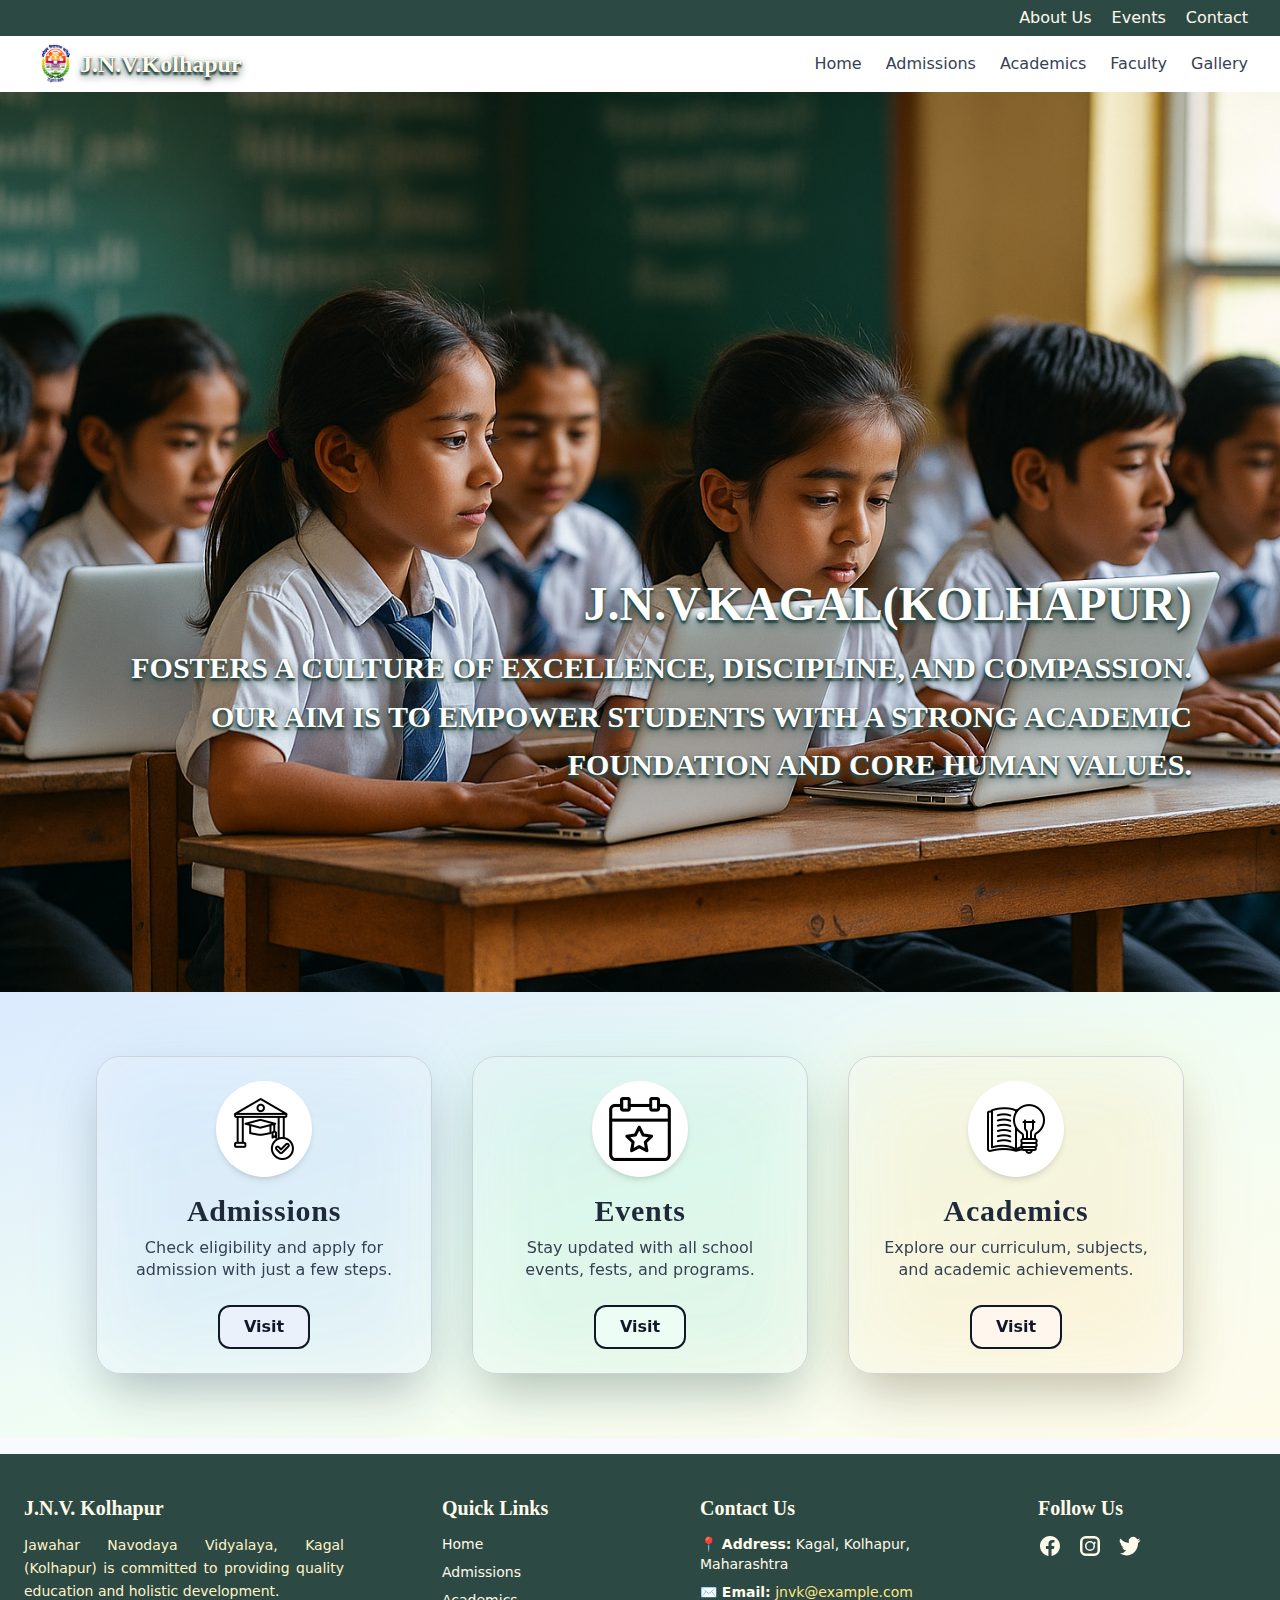
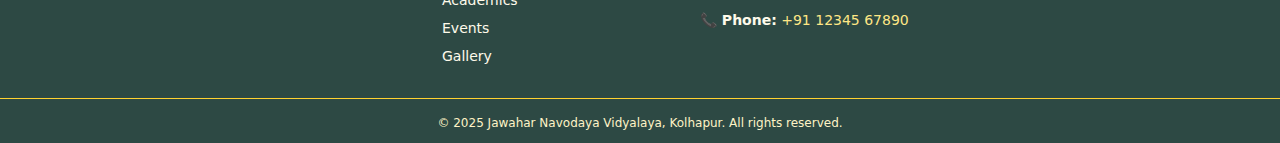
<file: index.html>
<!DOCTYPE html>
<html lang="en">

<head>
  <meta charset="UTF-8" />
  <meta name="viewport" content="width=device-width, initial-scale=1.0" />
  <title>JNVK</title>
  <!-- <script src="https://cdn.tailwindcss.com"></script> -->
  <link href="src/output.css" rel="stylesheet">
  <link rel="preconnect" href="https://fonts.googleapis.com">
  <link rel="preconnect" href="https://fonts.gstatic.com" crossorigin>
  <link
    href="https://fonts.googleapis.com/css2?family=Caprasimo&family=Roboto:ital,wght@0,100;0,300;0,400;0,500;0,700;0,900;1,100;1,300;1,400;1,500;1,700;1,900&display=swap"
    rel="stylesheet">
  <style>
    .titleFont {
      font-family: gstatic;
    }
  </style>
</head>



<body class="bg-gray-50 text-gray-800">

  <!-- Header / Navbar -->
  <header class="bg-white shadow-md">
    <div class="max-w-7xl h-9 bg-[#2d4944] flex justify-end items-center px-3">
      <nav class="flex md:gap-5 gap-3 md:text-base text-xs md:px-5">
        <a href="pages/about.html" class="text-amber-50 hover:text-amber-100">About Us</a>
        <a href="pages/events.html" class="text-amber-50 hover:text-amber-100">Events</a>
        <a href="pages/contact.html" class="text-amber-50 hover:text-amber-100">Contact</a>
      </nav>
    </div>
    <div class="max-w-7xl mx-auto px-4 sm:px-6 lg:px-8">
      <div class="flex justify-between items-center h-14">
        <!-- Logo -->
        <div
          class="flex-shrink-0 text-2xl font-bold flex justify-between titleFont items-center  text-amber-50 text-shadow-lg text-shadow-[#2d4944]">
          <img class="h-12 w-12 cursor-pointer " src="public/symbol.png" alt="" />J.N.V.Kolhapur
        </div>

        <!-- Menu Button (Mobile) -->
        <div class="md:hidden">
          <button id="menu-toggle" class="text-gray-700 focus:outline-none">
            <svg class="h-6 w-6" fill="none" stroke="currentColor" viewBox="0 0 24 24">
              <path stroke-linecap="round" stroke-linejoin="round" stroke-width="2" d="M4 6h16M4 12h16M4 18h16" />
            </svg>
          </button>
        </div>

        <!-- Nav Links -->
        <nav class="hidden md:flex space-x-6">
          <a href="index.html" class="text-gray-700 hover:text-[#7a7a7a] font-medium">Home</a>
          <a href="pages/admission.html" class="text-gray-700 hover:text-[#7a7a7a] font-medium">Admissions</a>
          <a href="pages/academics.html" class="text-gray-700 hover:text-[#7a7a7a] font-medium">Academics</a>
          <a href="pages/faculty.html" class="text-gray-700 hover:text-[#7a7a7a] font-medium">Faculty</a>
          <a href="pages/gallery.html" class="text-gray-700 hover:text-[#7a7a7a] font-medium">Gallery</a>
        </nav>
      </div>

      <!-- Mobile Menu -->
      <div id="mobile-menu" class="md:hidden hidden mt-4 space-y-2">
        <a href="index.html" class="block px-4 py-2 text-gray-700 hover:bg-[#7a7a7a] rounded">Home</a>
        <a href="pages/admission.html" class="block px-4 py-2 text-gray-700 hover:bg-[#7a7a7a] rounded">Admissions</a>
        <a href="pages/academics.html" class="block px-4 py-2 text-gray-700 hover:bg-[#7a7a7a] rounded">Academics</a>
        <a href="pages/faculty.html" class="block px-4 py-2 text-gray-700 hover:bg-[#7a7a7a] rounded">Faculty</a>
        <a href="pages/gallery.html" class="block px-4 py-2 text-gray-700 hover:bg-[#7a7a7a] rounded">Gallery</a>
      </div>
    </div>
  </header>

  <!-- Main Container -->
  <div class="relative w-screen h-screen ">

    <!-- Overlay Text -->
    <div
      style="background-image:url('public/bg-main4.png')" class="relative z-10 flex justify-center h-full items-center px-4  bg-cover bg-center bg-no-repeat">
      <div class="absolute translate-y-5/9 p-6 text-right max-w-6xl ">
        <h1 class="text-xl md:text-5xl font-bold  text-white text-shadow-lg text-shadow-[#2d4944] mb-4 titleFont ">
          J.N.V.KAGAL(KOLHAPUR)
        </h1>
        <p
          class=" text-sm md:text-3xl font-bold text-white text-shadow-lg text-shadow-[#2d4944] leading-relaxed titleFont">
          FOSTERS A CULTURE OF EXCELLENCE, DISCIPLINE, AND COMPASSION. OUR AIM IS TO EMPOWER STUDENTS WITH A STRONG
          ACADEMIC FOUNDATION AND CORE HUMAN VALUES.
        </p>
      </div>
    </div>



    <div class="w-full bg-gradient-to-br from-[#dbeafe] via-[#f0fdf4] to-[#fffbea] py-16 px-6 md:px-24">
      <div class="grid md:grid-cols-3 gap-10 justify-center items-center">

        <!-- Card Template Start -->
        <div
          class="group relative p-6 bg-white/20 border border-gray-300 shadow-2xl rounded-3xl backdrop-blur-md transition-transform transform hover:-translate-y-2 hover:scale-105 duration-300">
          <div class="flex justify-center items-center w-24 h-24 mx-auto rounded-full bg-white shadow-md">
            <div style="background-image:url('public/admission-icon.png')" class="w-16 h-16  bg-center bg-cover bg-no-repeat"></div>
          </div>
          <h3 class="text-center mt-4 text-2xl md:text-3xl font-extrabold text-gray-800 titleFont tracking-wide">
            Admissions</h3>
          <p class="text-center mt-2 text-gray-700 text-base leading-snug font-medium">Check eligibility and apply for
            admission with just a few steps.</p>
          <div class="flex justify-center mt-6">
            <a href="pages/admission.html"
              class="px-6 py-2 bg-[#eaf1fa] text-gray-900 font-semibold border-2 border-gray-900 rounded-xl hover:bg-[#cae9fe] hover:text-black transition-all duration-300">
              Visit
            </a>
          </div>
          <div
            class="absolute -z-10 top-0 left-0 w-full h-full rounded-3xl opacity-10 group-hover:opacity-30 transition-opacity duration-300 bg-gradient-to-br from-[#60a5fa] to-[#3b82f6] blur-2xl">
          </div>
        </div>

        <!-- Events Card -->
        <div
          class="group relative p-6 bg-white/20 border border-gray-300 shadow-2xl rounded-3xl backdrop-blur-md transition-transform transform hover:-translate-y-2 hover:scale-105 duration-300">
          <div class="flex justify-center items-center w-24 h-24 mx-auto rounded-full bg-white shadow-md">
            <div style="background-image:url('public/event-icon.png')" class="w-16 h-16 bg-center bg-cover bg-no-repeat"></div>
          </div>
          <h3 class="text-center mt-4 text-2xl md:text-3xl font-extrabold text-gray-800 titleFont tracking-wide">Events
          </h3>
          <p class="text-center mt-2 text-gray-700 text-base leading-snug font-medium">Stay updated with all school
            events, fests, and programs.</p>
          <div class="flex justify-center mt-6">
            <a href="pages/events.html"
              class="px-6 py-2 bg-[#ecfdf5] text-gray-900 font-semibold border-2 border-gray-900 rounded-xl hover:bg-[#bbf7d0] hover:text-black transition-all duration-300">
              Visit
            </a>
          </div>
          <div
            class="absolute -z-10 top-0 left-0 w-full h-full rounded-3xl opacity-10 group-hover:opacity-30 transition-opacity duration-300 bg-gradient-to-br from-[#34d399] to-[#10b981] blur-2xl">
          </div>
        </div>

        <!-- Academics Card -->
        <div
          class="group relative p-6 bg-white/20 border border-gray-300 shadow-2xl rounded-3xl backdrop-blur-md transition-transform transform hover:-translate-y-2 hover:scale-105 duration-300">
          <div class="flex justify-center items-center w-24 h-24 mx-auto rounded-full bg-white shadow-md">
            <div style="background-image:url('public/academics-icon.png')" class="w-16 h-16  bg-center bg-cover bg-no-repeat"></div>
          </div>
          <h3 class="text-center mt-4 text-2xl md:text-3xl font-extrabold text-gray-800 titleFont tracking-wide">
            Academics</h3>
          <p class="text-center mt-2 text-gray-700 text-base leading-snug font-medium">Explore our curriculum, subjects,
            and academic achievements.</p>
          <div class="flex justify-center mt-6">
            <a href="pages/academics.html"
              class="px-6 py-2 bg-[#fff7ed] text-gray-900 font-semibold border-2 border-gray-900 rounded-xl hover:bg-[#faedb6] hover:text-black transition-all duration-300">
              Visit
            </a>
          </div>
          <div
            class="absolute -z-10 top-0 left-0 w-full h-full rounded-3xl opacity-10 group-hover:opacity-30 transition-opacity duration-300 bg-gradient-to-br from-[#fbbf24] to-[#f59e0b] blur-2xl">
          </div>
        </div>
        <!-- Card Template End -->

      </div>
    </div>


    <footer class="bg-[#2d4944] text-amber-50 pt-10 pb-3 mt-4">
      <div class="max-w-7xl mx-auto px-6 grid grid-cols-1 md:grid-cols-4 md:gap-30 gap-10">

        <!-- About -->
        <div class=" md:w-xs">
          <h3 class="text-xl font-semibold titleFont mb-3">J.N.V. Kolhapur</h3>
          <p class="text-sm text-justify leading-relaxed text-amber-100">
            Jawahar Navodaya Vidyalaya, Kagal (Kolhapur) is committed to providing quality education and holistic
            development.
          </p>
        </div>

        <!-- Quick Links -->
        <div>
          <h3 class="text-xl font-semibold titleFont mb-3 md:ml-20">Quick Links</h3>
          <ul class="space-y-2 text-sm">
            <li><a href="index.html" class="hover:underline hover:text-amber-200 md:ml-20">Home</a></li>
            <li><a href="pages/admission.html" class="hover:underline hover:text-amber-200 md:ml-20">Admissions</a>
            </li>
            <li><a href="pages/academics.html" class="hover:underline hover:text-amber-200 md:ml-20">Academics</a>
            </li>
            <li><a href="pages/events.html" class="hover:underline hover:text-amber-200 md:ml-20">Events</a></li>
            <li><a href="pages/gallery.html" class="hover:underline hover:text-amber-200 md:ml-20">Gallery</a></li>
          </ul>
        </div>

        <!-- Contact Info -->
        <div>
          <h3 class="text-xl font-semibold titleFont mb-3">Contact Us</h3>
          <ul class="text-sm space-y-2">
            <li><span class="font-semibold">📍 Address:</span> Kagal, Kolhapur, Maharashtra</li>
            <li><span class="font-semibold">✉️ Email:</span> <a href="mailto:jnvk@example.com"
                class="hover:underline text-amber-200">jnvk@example.com</a></li>
            <li><span class="font-semibold">📞 Phone:</span> <a href="tel:+911234567890"
                class="hover:underline text-amber-200">+91 12345 67890</a></li>
          </ul>
        </div>

        <!-- Social Media -->
        <div>
          <h3 class="text-xl font-semibold titleFont mb-3">Follow Us</h3>
          <div class="flex gap-4 mt-2">
            <a href="https://facebook.com" target="_blank" class="hover:text-blue-400 transition">
              <svg class="w-6 h-6 fill-current" viewBox="0 0 24 24">
                <path
                  d="M22 12c0-5.5228-4.4772-10-10-10S2 6.4772 2 12c0 4.9911 3.6572 9.1283 8.438 9.8789v-6.9883H7.8984v-2.8906h2.5396V9.7969c0-2.5075 1.4926-3.8906 3.7774-3.8906 1.0942 0 2.2382.1953 2.2382.1953v2.4609h-1.2612c-1.2435 0-1.6302.7711-1.6302 1.5625v1.875h2.7735l-.4435 2.8906h-2.33v6.9883C18.3428 21.1283 22 16.9911 22 12z" />
              </svg>
            </a>
            <a href="https://instagram.com" target="_blank" class="hover:text-pink-400 transition">
              <svg class="w-6 h-6 fill-current" viewBox="0 0 24 24">
                <path
                  d="M7.75 2A5.75 5.75 0 0 0 2 7.75v8.5A5.75 5.75 0 0 0 7.75 22h8.5A5.75 5.75 0 0 0 22 16.25v-8.5A5.75 5.75 0 0 0 16.25 2h-8.5zM4.5 7.75A3.25 3.25 0 0 1 7.75 4.5h8.5a3.25 3.25 0 0 1 3.25 3.25v8.5a3.25 3.25 0 0 1-3.25 3.25h-8.5a3.25 3.25 0 0 1-3.25-3.25v-8.5zM12 7a5 5 0 1 0 0 10 5 5 0 0 0 0-10zm0 1.5a3.5 3.5 0 1 1 0 7 3.5 3.5 0 0 1 0-7zm4.75-.75a1 1 0 1 0 0 2 1 1 0 0 0 0-2z" />
              </svg>
            </a>
            <a href="https://twitter.com" target="_blank" class="hover:text-cyan-400 transition">
              <svg class="w-6 h-6 fill-current" viewBox="0 0 24 24">
                <path
                  d="M22.46 6c-.77.35-1.6.58-2.46.69a4.27 4.27 0 0 0 1.88-2.35 8.36 8.36 0 0 1-2.71 1.03A4.23 4.23 0 0 0 11.07 9a12 12 0 0 1-8.7-4.41 4.22 4.22 0 0 0 1.3 5.65A4.22 4.22 0 0 1 2.8 9v.05a4.23 4.23 0 0 0 3.39 4.14 4.3 4.3 0 0 1-1.91.07 4.23 4.23 0 0 0 3.95 2.93A8.48 8.48 0 0 1 2 19.54a11.95 11.95 0 0 0 6.29 1.84c7.55 0 11.68-6.26 11.68-11.68 0-.18 0-.36-.01-.53A8.36 8.36 0 0 0 22.46 6z" />
              </svg>
            </a>
          </div>
        </div>
      </div>

      <div class="text-center text-xs text-amber-100 mt-8 border-t border-amber-300 pt-4">
        &copy; 2025 Jawahar Navodaya Vidyalaya, Kolhapur. All rights reserved.
      </div>
    </footer>

    <script>
      // Toggle mobile menu
      document
        .getElementById("menu-toggle")
        .addEventListener("click", function () {
          const menu = document.getElementById("mobile-menu");
          menu.classList.toggle("hidden");
        });
    </script>
</body>

</html>
</file>
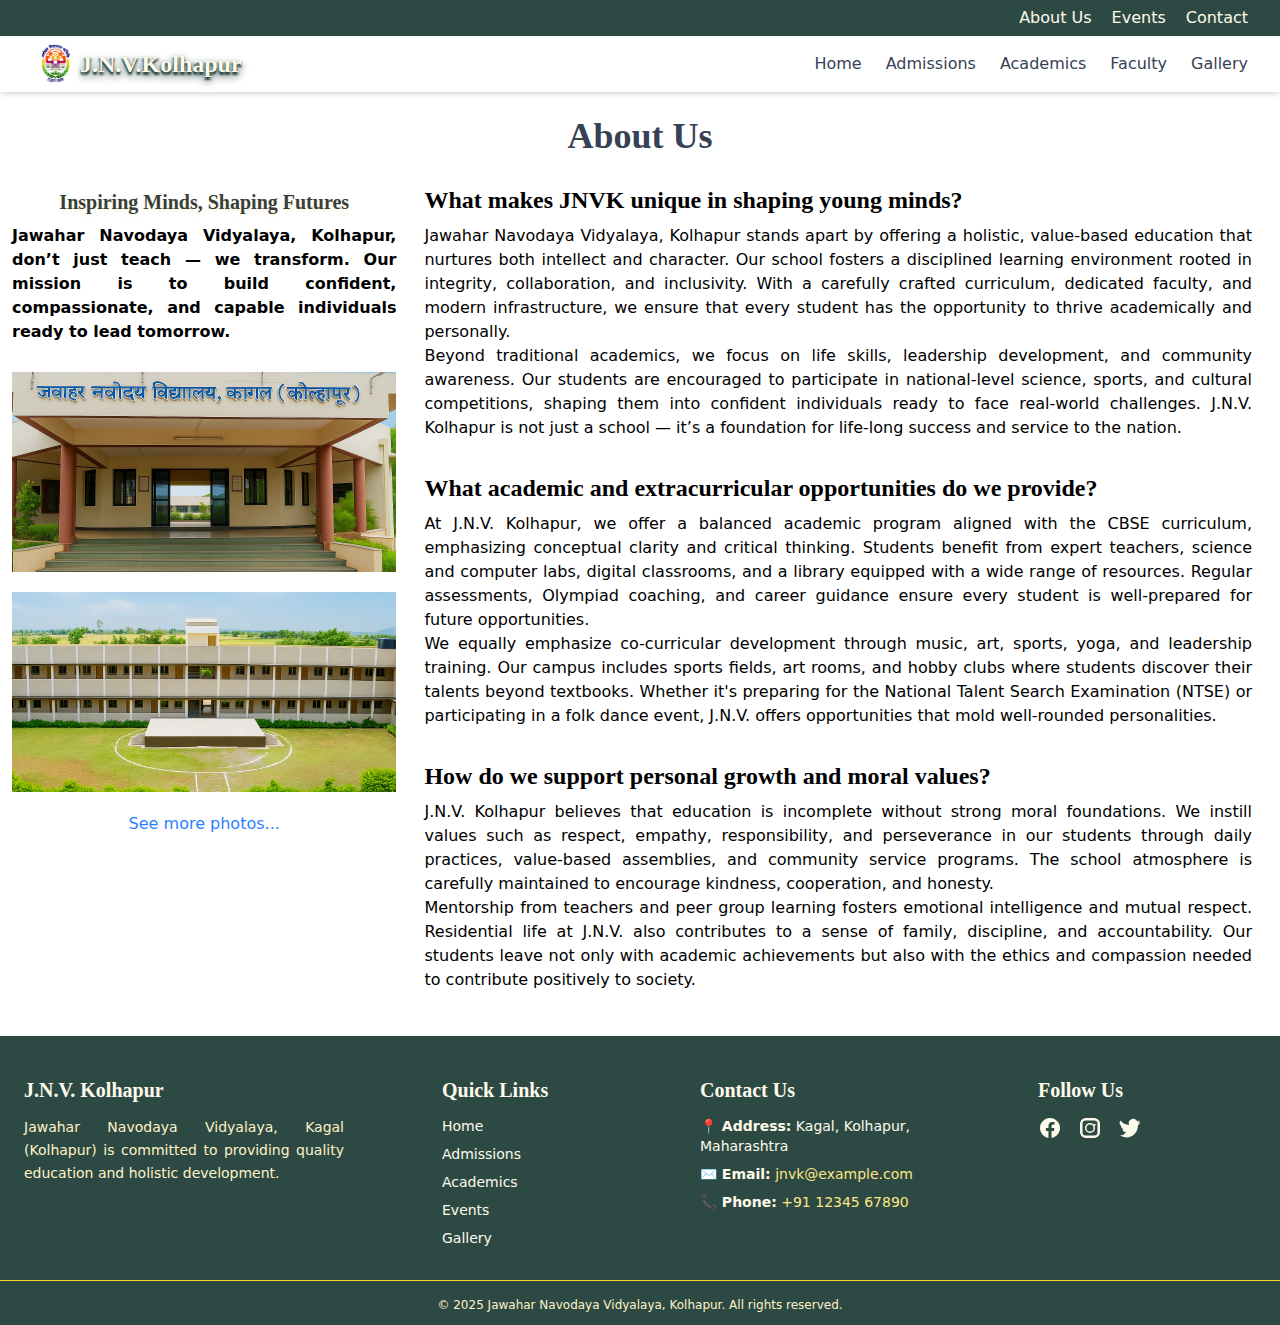
<file: pages/about.html>
<!DOCTYPE html>
<html lang="en">

<head>
    <meta charset="UTF-8">
    <meta name="viewport" content="width=device-width, initial-scale=1.0">
    <title>JNVK</title>
    <link href="../src/output.css" rel="stylesheet">
    <link rel="preconnect" href="https://fonts.googleapis.com">
    <link rel="preconnect" href="https://fonts.gstatic.com" crossorigin>
    <link
        href="https://fonts.googleapis.com/css2?family=Caprasimo&family=Roboto:ital,wght@0,100;0,300;0,400;0,500;0,700;0,900;1,100;1,300;1,400;1,500;1,700;1,900&display=swap"
        rel="stylesheet">
    <style>
        .titleFont {
            font-family: gstatic;
        }
    </style>
</head>

<body>
    <header class="bg-white shadow-md">
    <div class="max-w-7xl h-9 bg-[#2d4944] flex justify-end items-center px-3">
      <nav class="flex md:gap-5 gap-3 md:text-base text-xs md:px-5">
        <a href="about.html" class="text-amber-50 hover:text-amber-100">About Us</a>
        <a href="events.html" class="text-amber-50 hover:text-amber-100">Events</a>
        <a href="contact.html" class="text-amber-50 hover:text-amber-100">Contact</a>
      </nav>
    </div>
    <div class="max-w-7xl mx-auto px-4 sm:px-6 lg:px-8">
      <div class="flex justify-between items-center h-14">
        <!-- Logo -->
        <div
          class="flex-shrink-0 text-2xl font-bold flex justify-between titleFont items-center  text-amber-50 text-shadow-lg text-shadow-[#2d4944]">
          <img class="h-12 w-12 cursor-pointer " src="../public/symbol.png" alt="" />J.N.V.Kolhapur
        </div>

        <!-- Menu Button (Mobile) -->
        <div class="md:hidden">
          <button id="menu-toggle" class="text-gray-700 focus:outline-none">
            <svg class="h-6 w-6" fill="none" stroke="currentColor" viewBox="0 0 24 24">
              <path stroke-linecap="round" stroke-linejoin="round" stroke-width="2" d="M4 6h16M4 12h16M4 18h16" />
            </svg>
          </button>
        </div>

        <!-- Nav Links -->
        <nav class="hidden md:flex space-x-6">
          <a href="../index.html" class="text-gray-700 hover:text-[#7a7a7a] font-medium">Home</a>
          <a href="admission.html" class="text-gray-700 hover:text-[#7a7a7a] font-medium">Admissions</a>
          <a href="academics.html" class="text-gray-700 hover:text-[#7a7a7a] font-medium">Academics</a>
          <a href="faculty.html" class="text-gray-700 hover:text-[#7a7a7a] font-medium">Faculty</a>
          <a href="gallery.html" class="text-gray-700 hover:text-[#7a7a7a] font-medium">Gallery</a>
        </nav>
      </div>

      <!-- Mobile Menu -->
      <div id="mobile-menu" class="md:hidden hidden mt-4 space-y-2">
        <a href="../index.html" class="block px-4 py-2 text-gray-700 hover:bg-[#7a7a7a] rounded">Home</a>
        <a href="admission.html" class="block px-4 py-2 text-gray-700 hover:bg-[#7a7a7a] rounded">Admissions</a>
        <a href="academics.html" class="block px-4 py-2 text-gray-700 hover:bg-[#7a7a7a] rounded">Academics</a>
        <a href="faculty.html" class="block px-4 py-2 text-gray-700 hover:bg-[#7a7a7a] rounded">Faculty</a>
        <a href="gallery.html" class="block px-4 py-2 text-gray-700 hover:bg-[#7a7a7a] rounded">Gallery</a>
      </div>
    </div>
  </header>

    <div>
        <div class="md:text-4xl text-xl text-center titleFont font-bold pt-6 text-gray-700">About Us</div>
        <div class="flex md:flex-row flex-col">
            <div class="md:w-[35%] h-[100%] w-full flex flex-col items-center justify-center  p-3 gap-5 ">
                <div class="flex flex-col justify-center items-center pt-5">
                    <h2
                        class="titlefont font-bold text-[#373f3d] text-shadow-md titleFont text-center text-shadow-amber-50 md:text-xl text-lg">
                        Inspiring Minds, Shaping Futures</h2>
                    <div class="md:text-base font-semibold text-sm text-justify py-2">Jawahar Navodaya Vidyalaya,
                        Kolhapur, don’t just teach — we transform. Our mission is to build confident, compassionate, and
                        capable individuals ready to lead tomorrow.</div>
                </div>
                <div
                    style="background-image:url('../public/about-img1.png')" class=" bg-center bg-no-repeat bg-cover md:h-50 h-40 w-full max-w-xs md:max-w-sm img-open transition delay-150 duration-300 ease-in-out hover:-translate-y-1 hover:scale-110">
                </div>
                <div
                    style="background-image:url('../public/about-img2.png')" class="bg-center bg-no-repeat bg-cover md:h-50 h-40 w-full max-w-xs md:max-w-sm img-open transition delay-150 duration-300 ease-in-out hover:-translate-y-1 hover:scale-110">
                </div>
                <div class="hover:underline text-blue-500 "><a href="gallery.html">See more photos...</a></div>
            </div>

            <div class="md:w-[75%] flex flex-col items-center justify-center py-3 pr-3">
                <div class="p-4 ">
                    <h2 class="md:text-2xl text-lg font-bold pb-2 titleFont md:text-start text-center">What makes JNVK
                        unique in shaping young minds?</h2>
                    <div>
                        <p class="text-justify md:text-base text-sm">Jawahar Navodaya Vidyalaya, Kolhapur stands apart
                            by offering a holistic, value-based education that nurtures both intellect and character.
                            Our school fosters a disciplined learning environment rooted in integrity, collaboration,
                            and inclusivity. With a carefully crafted curriculum, dedicated faculty, and modern
                            infrastructure, we ensure that every student has the opportunity to thrive academically and
                            personally.</p>
                        <p class="text-justify md:text-base text-sm">Beyond traditional academics, we focus on life
                            skills, leadership development, and community awareness. Our students are encouraged to
                            participate in national-level science, sports, and cultural competitions, shaping them into
                            confident individuals ready to face real-world challenges. J.N.V. Kolhapur is not just a
                            school — it’s a foundation for life-long success and service to the nation.</p>
                    </div>
                </div>
                <div class="p-4 ">
                    <h2 class="md:text-2xl text-lg font-bold pb-2 titleFont md:text-start text-center">What academic and
                        extracurricular opportunities do we provide?</h2>
                    <div>
                        <p class="text-justify md:text-base text-sm">At J.N.V. Kolhapur, we offer a balanced academic
                            program aligned with the CBSE curriculum, emphasizing conceptual clarity and critical
                            thinking. Students benefit from expert teachers, science and computer labs, digital
                            classrooms, and a library equipped with a wide range of resources. Regular assessments,
                            Olympiad coaching, and career guidance ensure every student is well-prepared for future
                            opportunities.</p>
                        <p class="text-justify md:text-base text-sm">We equally emphasize co-curricular development
                            through music, art, sports, yoga, and leadership training. Our campus includes sports
                            fields, art rooms, and hobby clubs where students discover their talents beyond textbooks.
                            Whether it's preparing for the National Talent Search Examination (NTSE) or participating in
                            a folk dance event, J.N.V. offers opportunities that mold well-rounded personalities.</p>
                    </div>
                </div>
                <div class="p-4 ">
                    <h2 class="md:text-2xl text-lg font-bold pb-2 titleFont md:text-start text-center">How do we support
                        personal growth and moral values?</h2>
                    <div>
                        <p class="text-justify md:text-base text-sm">J.N.V. Kolhapur believes that education is
                            incomplete without strong moral foundations. We instill values such as respect, empathy,
                            responsibility, and perseverance in our students through daily practices, value-based
                            assemblies, and community service programs. The school atmosphere is carefully maintained to
                            encourage kindness, cooperation, and honesty.</p>
                        <p class="text-justify md:text-base text-sm">Mentorship from teachers and peer group learning
                            fosters emotional intelligence and mutual respect. Residential life at J.N.V. also
                            contributes to a sense of family, discipline, and accountability. Our students leave not
                            only with academic achievements but also with the ethics and compassion needed to contribute
                            positively to society.</p>
                    </div>
                </div>
            </div>
        </div>


        <footer class="bg-[#2d4944] text-amber-50 pt-10 pb-3 mt-4">
            <div class="max-w-7xl mx-auto px-6 grid grid-cols-1 md:grid-cols-4 md:gap-30 gap-10">

                <!-- About -->
                <div class=" md:w-xs">
                    <h3 class="text-xl font-semibold titleFont mb-3">J.N.V. Kolhapur</h3>
                    <p class="text-sm text-justify leading-relaxed text-amber-100">
                        Jawahar Navodaya Vidyalaya, Kagal (Kolhapur) is committed to providing quality education and
                        holistic
                        development.
                    </p>
                </div>

                <!-- Quick Links -->
                <div>
          <h3 class="text-xl font-semibold titleFont mb-3 md:ml-20">Quick Links</h3>
          <ul class="space-y-2 text-sm">
            <li><a href="../index.html" class="hover:underline hover:text-amber-200 md:ml-20">Home</a></li>
            <li><a href="admission.html" class="hover:underline hover:text-amber-200 md:ml-20">Admissions</a>
            </li>
            <li><a href="academics.html" class="hover:underline hover:text-amber-200 md:ml-20">Academics</a>
            </li>
            <li><a href="events.html" class="hover:underline hover:text-amber-200 md:ml-20">Events</a></li>
            <li><a href="gallery.html" class="hover:underline hover:text-amber-200 md:ml-20">Gallery</a></li>
          </ul>
        </div>

                <!-- Contact Info -->
                <div>
                    <h3 class="text-xl font-semibold titleFont mb-3">Contact Us</h3>
                    <ul class="text-sm space-y-2">
                        <li><span class="font-semibold">📍 Address:</span> Kagal, Kolhapur, Maharashtra</li>
                        <li><span class="font-semibold">✉️ Email:</span> <a href="mailto:jnvk@example.com"
                                class="hover:underline text-amber-200">jnvk@example.com</a></li>
                        <li><span class="font-semibold">📞 Phone:</span> <a href="tel:+911234567890"
                                class="hover:underline text-amber-200">+91 12345 67890</a></li>
                    </ul>
                </div>

                <!-- Social Media -->
                <div>
                    <h3 class="text-xl font-semibold titleFont mb-3">Follow Us</h3>
                    <div class="flex gap-4 mt-2">
                        <a href="https://facebook.com" target="_blank" class="hover:text-blue-400 transition">
                            <svg class="w-6 h-6 fill-current" viewBox="0 0 24 24">
                                <path
                                    d="M22 12c0-5.5228-4.4772-10-10-10S2 6.4772 2 12c0 4.9911 3.6572 9.1283 8.438 9.8789v-6.9883H7.8984v-2.8906h2.5396V9.7969c0-2.5075 1.4926-3.8906 3.7774-3.8906 1.0942 0 2.2382.1953 2.2382.1953v2.4609h-1.2612c-1.2435 0-1.6302.7711-1.6302 1.5625v1.875h2.7735l-.4435 2.8906h-2.33v6.9883C18.3428 21.1283 22 16.9911 22 12z" />
                            </svg>
                        </a>
                        <a href="https://instagram.com" target="_blank" class="hover:text-pink-400 transition">
                            <svg class="w-6 h-6 fill-current" viewBox="0 0 24 24">
                                <path
                                    d="M7.75 2A5.75 5.75 0 0 0 2 7.75v8.5A5.75 5.75 0 0 0 7.75 22h8.5A5.75 5.75 0 0 0 22 16.25v-8.5A5.75 5.75 0 0 0 16.25 2h-8.5zM4.5 7.75A3.25 3.25 0 0 1 7.75 4.5h8.5a3.25 3.25 0 0 1 3.25 3.25v8.5a3.25 3.25 0 0 1-3.25 3.25h-8.5a3.25 3.25 0 0 1-3.25-3.25v-8.5zM12 7a5 5 0 1 0 0 10 5 5 0 0 0 0-10zm0 1.5a3.5 3.5 0 1 1 0 7 3.5 3.5 0 0 1 0-7zm4.75-.75a1 1 0 1 0 0 2 1 1 0 0 0 0-2z" />
                            </svg>
                        </a>
                        <a href="https://twitter.com" target="_blank" class="hover:text-cyan-400 transition">
                            <svg class="w-6 h-6 fill-current" viewBox="0 0 24 24">
                                <path
                                    d="M22.46 6c-.77.35-1.6.58-2.46.69a4.27 4.27 0 0 0 1.88-2.35 8.36 8.36 0 0 1-2.71 1.03A4.23 4.23 0 0 0 11.07 9a12 12 0 0 1-8.7-4.41 4.22 4.22 0 0 0 1.3 5.65A4.22 4.22 0 0 1 2.8 9v.05a4.23 4.23 0 0 0 3.39 4.14 4.3 4.3 0 0 1-1.91.07 4.23 4.23 0 0 0 3.95 2.93A8.48 8.48 0 0 1 2 19.54a11.95 11.95 0 0 0 6.29 1.84c7.55 0 11.68-6.26 11.68-11.68 0-.18 0-.36-.01-.53A8.36 8.36 0 0 0 22.46 6z" />
                            </svg>
                        </a>
                    </div>
                </div>
            </div>

            <div class="text-center text-xs text-amber-100 mt-8 border-t border-amber-300 pt-4">
                &copy; 2025 Jawahar Navodaya Vidyalaya, Kolhapur. All rights reserved.
            </div>
        </footer>
    </div>

    <script>
        // Toggle mobile menu
        document
            .getElementById("menu-toggle")
            .addEventListener("click", function () {
                const menu = document.getElementById("mobile-menu");
                menu.classList.toggle("hidden");
            });
    </script>
</body>

</html>
</file>
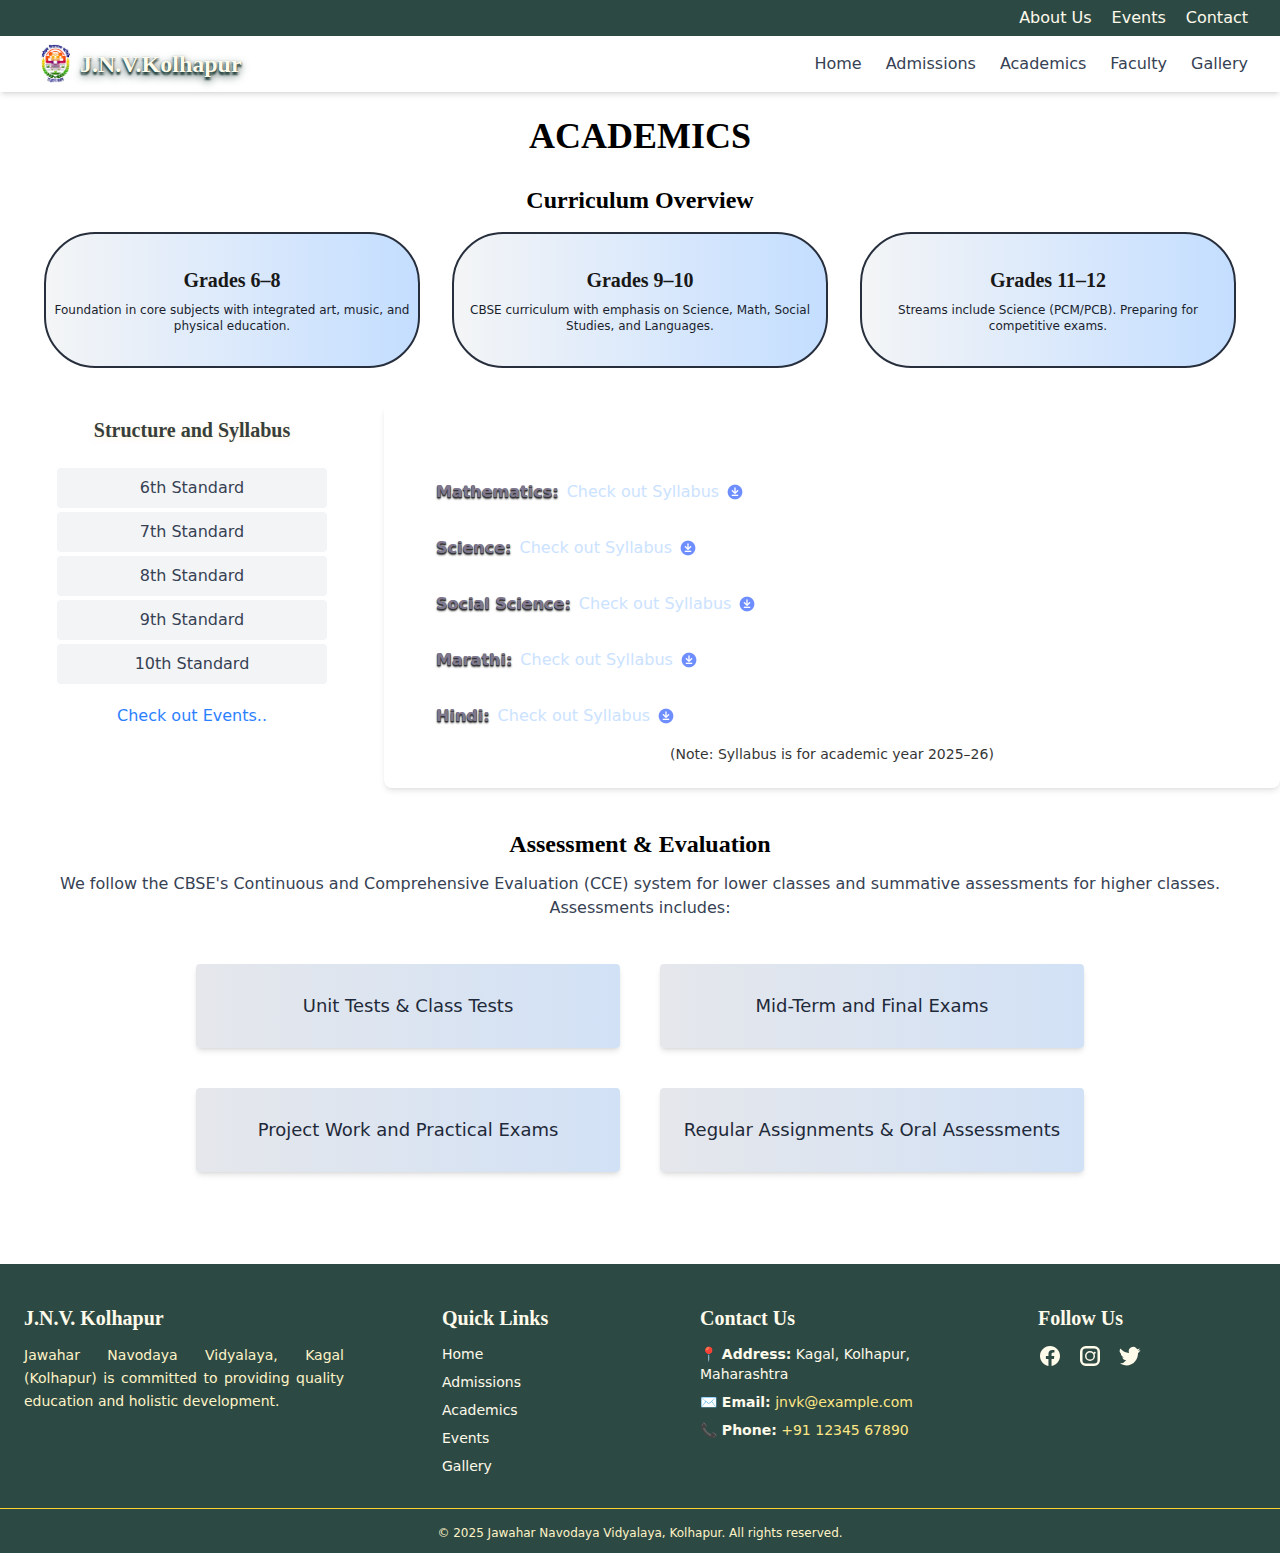
<file: pages/academics.html>
<!DOCTYPE html>
<html lang="en">

<head>
    <meta charset="UTF-8" />
    <meta name="viewport" content="width=device-width, initial-scale=1.0" />
    <title>JNVK</title>
    <link href="../src/output.css" rel="stylesheet">
    <link rel="preconnect" href="https://fonts.googleapis.com" />
    <link rel="preconnect" href="https://fonts.gstatic.com" crossorigin />
    <link
        href="https://fonts.googleapis.com/css2?family=Caprasimo&family=Roboto:ital,wght@0,100;0,300;0,400;0,500;0,700;0,900;1,100;1,300;1,400;1,500;1,700;1,900&display=swap"
        rel="stylesheet" />
    <style>
        .titleFont {
            font-family: gstatic;
        }

        .gradient-transition {
            background-size: 200% 100%;
            background-position: left center;
            transition: background-position 0.5s ease-in-out;
        }

        .gradient-transition:hover {
            background-position: right center;
        }
    </style>
</head>

<body>
    <header class="bg-white shadow-md">
    <div class="max-w-7xl h-9 bg-[#2d4944] flex justify-end items-center px-3">
      <nav class="flex md:gap-5 gap-3 md:text-base text-xs md:px-5">
        <a href="about.html" class="text-amber-50 hover:text-amber-100">About Us</a>
        <a href="events.html" class="text-amber-50 hover:text-amber-100">Events</a>
        <a href="contact.html" class="text-amber-50 hover:text-amber-100">Contact</a>
      </nav>
    </div>
    <div class="max-w-7xl mx-auto px-4 sm:px-6 lg:px-8">
      <div class="flex justify-between items-center h-14">
        <!-- Logo -->
        <div
          class="flex-shrink-0 text-2xl font-bold flex justify-between titleFont items-center  text-amber-50 text-shadow-lg text-shadow-[#2d4944]">
          <img class="h-12 w-12 cursor-pointer " src="../public/symbol.png" alt="" />J.N.V.Kolhapur
        </div>

        <!-- Menu Button (Mobile) -->
        <div class="md:hidden">
          <button id="menu-toggle" class="text-gray-700 focus:outline-none">
            <svg class="h-6 w-6" fill="none" stroke="currentColor" viewBox="0 0 24 24">
              <path stroke-linecap="round" stroke-linejoin="round" stroke-width="2" d="M4 6h16M4 12h16M4 18h16" />
            </svg>
          </button>
        </div>

        <!-- Nav Links -->
        <nav class="hidden md:flex space-x-6">
          <a href="../index.html" class="text-gray-700 hover:text-[#7a7a7a] font-medium">Home</a>
          <a href="admission.html" class="text-gray-700 hover:text-[#7a7a7a] font-medium">Admissions</a>
          <a href="academics.html" class="text-gray-700 hover:text-[#7a7a7a] font-medium">Academics</a>
          <a href="faculty.html" class="text-gray-700 hover:text-[#7a7a7a] font-medium">Faculty</a>
          <a href="pages/gallery.html" class="text-gray-700 hover:text-[#7a7a7a] font-medium">Gallery</a>
        </nav>
      </div>

      <!-- Mobile Menu -->
      <div id="mobile-menu" class="md:hidden hidden mt-4 space-y-2">
        <a href="../index.html" class="block px-4 py-2 text-gray-700 hover:bg-[#7a7a7a] rounded">Home</a>
        <a href="admission.html" class="block px-4 py-2 text-gray-700 hover:bg-[#7a7a7a] rounded">Admissions</a>
        <a href="academics.html" class="block px-4 py-2 text-gray-700 hover:bg-[#7a7a7a] rounded">Academics</a>
        <a href="faculty.html" class="block px-4 py-2 text-gray-700 hover:bg-[#7a7a7a] rounded">Faculty</a>
        <a href="gallery.html" class="block px-4 py-2 text-gray-700 hover:bg-[#7a7a7a] rounded">Gallery</a>
      </div>
    </div>
  </header>
    
    <!-- section -->
    <div>
        <div class="md:text-4xl text-2xl text-center titleFont font-bold pt-6 text-black">
            ACADEMICS
        </div>

        <div class=" flex flex-col items-center justify-center py-3">
            <div class="p-4 flex flex-col justify-center items-center">
                <div class="md:text-2xl text-center text-lg font-bold pb-2  titleFont md:text-start ">
                    Curriculum Overview
                </div>
                <div
                    class="relative w-full  flex flex-col md:flex-row md:gap-4 gap-6 px-6 md:px-5 justify-center items-center ">
                    <div
                        class="m-2 p-8 px-1 w-[85%] md:w-[35%]  ease-in-out hover:-translate-y-1 hover:scale-105 border-2 border-gray-900 rounded-[4vw] bg-gradient-to-r from-gray-100 to-blue-200 hover:from-[#d7f0ff] hover:to-[#a0d8ff] transition-all duration-500 opacity-90 flex flex-col justify-center items-center ">
                        <div class="text-lg md:text-xl text-center text-black titleFont font-bold mb-2">
                            Grades 6–8
                        </div>
                        <div class="text-xs md:text-xs text-center text-gray-950 font-sans">
                            Foundation in core subjects with integrated art, music, and physical education.
                        </div>
                    </div>

                    <div
                        class="m-2 p-8 px-1 w-[85%] md:w-[35%]  ease-in-out hover:-translate-y-1 hover:scale-105 border-2 border-gray-900 rounded-[4vw] bg-gradient-to-r from-gray-100 to-blue-200 hover:from-[#d7f0ff] hover:to-[#a0d8ff] transition-all duration-500 opacity-90 flex flex-col justify-center items-center ">
                        <div class="text-lg md:text-xl text-center text-black titleFont font-bold mb-2">
                            Grades 9–10
                        </div>
                        <div class="text-xs md:text-xs text-center text-gray-950 font-sans">
                            CBSE curriculum with emphasis on Science, Math, Social Studies, and Languages.
                        </div>
                    </div>

                    <div
                        class="m-2 p-8 px-1 w-[85%] md:w-[35%]  ease-in-out hover:-translate-y-1 hover:scale-105 border-2 border-gray-900 rounded-[4vw] bg-gradient-to-r from-gray-100 to-blue-200 hover:from-[#d7f0ff] hover:to-[#a0d8ff] transition-all duration-500 opacity-90 flex flex-col justify-center items-center ">
                        <div class="text-lg md:text-xl text-center text-black titleFont font-bold mb-2">
                            Grades 11–12
                        </div>
                        <div class="text-xs md:text-xs text-center text-gray-950 font-sans">
                            Streams include Science (PCM/PCB). Preparing for competitive exams.
                        </div>
                    </div>
                </div>
            </div>
        </div>

        <div class="flex md:flex-row flex-col">
            <div class="md:w-[30%] h-[100%] w-full flex flex-col items-center justify-center p-3 gap-5">
                <div class="w-5/6 flex flex-col justify-center items-center gap-2">
                    <h2
                        class="titlefont font-bold text-[#373f3d] text-shadow-md titleFont text-center text-shadow-amber-50 md:text-xl text-lg">
                        Structure and Syllabus
                    </h2>
                    <div class="gap-1 w-full mt-4 flex items-center flex-col">
                        <div class="w-[90%] text-center"><a href="javascript:void(0)" onclick="showSyllabus('6')"
                                class="block py-2 bg-gray-100 text-gray-700 hover:bg-gray-200 rounded">6th Standard</a>
                        </div>
                        <div class="w-[90%] text-center"><a href="javascript:void(0)" onclick="showSyllabus('7')"
                                class="block py-2 bg-gray-100 text-gray-700 hover:bg-gray-200 rounded">7th Standard</a>
                        </div>
                        <div class="w-[90%] text-center"><a href="javascript:void(0)" onclick="showSyllabus('8')"
                                class="block py-2 bg-gray-100 text-gray-700 hover:bg-gray-200 rounded">8th Standard</a>
                        </div>
                        <div class="w-[90%] text-center"><a href="javascript:void(0)" onclick="showSyllabus('9')"
                                class="block py-2 bg-gray-100 text-gray-700 hover:bg-gray-200 rounded">9th Standard</a>
                        </div>
                        <div class="w-[90%] text-center"><a href="javascript:void(0)" onclick="showSyllabus('10')"
                                class="block py-2 bg-gray-100 text-gray-700 hover:bg-gray-200 rounded">10th Standard</a>
                        </div>

                    </div>
                </div>

                <div class="hover:underline text-blue-500">
                    <a href="/pages/events.html">Check out Events..</a>
                </div>
            </div>
            <div class="md:w-[70%] w-full opacity-80">
                <div
                    class="relative z-10 w-full h-full px-4 bg-[url('../public/academics-bg.png')] bg-cover bg-center bg-no-repeat rounded-lg shadow-md">
                    <div class="flex flex-col w-full py-6">

                        <!-- CLASS SYLLABUS TEMPLATE -->
                        <div id="syllabus-6" class="syllabus-section px-4">
                            <h2 class="text-2xl md:text-3xl font-bold underline text-white titleFont mb-4 text-center">
                                Subject & Syllabus Details for Class 6
                            </h2>
                            <ul class="md:space-y-8 space-y-4 md:pl-5">
                                <li class="flex items-center gap-2 text-blue-200 hover:text-blue-400">
                                    <strong
                                        class="text-[#5e5671] text-shadow-sm text-shadow-black">Mathematics:</strong>
                                    <span class="hover:underline" onclick="samplePDF()">Check out Syllabus</span>
                                    <div class="bg-[url(/public/download-icon.png)] h-4 w-4 bg-center bg-cover bg-no-repeat"
                                        onclick="samplePDF()"></div>
                                </li>
                                <li class="flex items-center gap-2 text-blue-200 hover:text-blue-400">
                                    <strong class="text-[#5e5671] text-shadow-sm text-shadow-black">Science:</strong>
                                    <span class="hover:underline" onclick="samplePDF()">Check out Syllabus</span>
                                    <div class="bg-[url(/public/download-icon.png)] h-4 w-4 bg-center bg-cover bg-no-repeat"
                                        onclick="samplePDF()"></div>
                                </li>
                                <li class="flex items-center gap-2 text-blue-200 hover:text-blue-400">
                                    <strong class="text-[#5e5671] text-shadow-sm text-shadow-black">Social
                                        Science:</strong> <span class="hover:underline" onclick="samplePDF()">Check out
                                        Syllabus</span>
                                    <div class="bg-[url(/public/download-icon.png)] h-4 w-4 bg-center bg-cover bg-no-repeat"
                                        onclick="samplePDF()"></div>
                                </li>
                                <li class="flex items-center gap-2 text-blue-200 hover:text-blue-400">
                                    <strong class="text-[#5e5671] text-shadow-sm text-shadow-black">Marathi:</strong>
                                    <span class="hover:underline" onclick="samplePDF()">Check out Syllabus</span>
                                    <div class="bg-[url(/public/download-icon.png)] h-4 w-4 bg-center bg-cover bg-no-repeat"
                                        onclick="samplePDF()"></div>
                                </li>
                                <li class="flex items-center gap-2 text-blue-200 hover:text-blue-400">
                                    <strong class="text-[#5e5671] text-shadow-sm text-shadow-black">Hindi:</strong>
                                    <span class="hover:underline" onclick="samplePDF()">Check out Syllabus</span>
                                    <div class="bg-[url(/public/download-icon.png)] h-4 w-4 bg-center bg-cover bg-no-repeat"
                                        onclick="samplePDF()"></div>
                                </li>
                            </ul>
                            <p class="text-sm mt-4 text-[#000000] text-center ">(Note: Syllabus is for academic year
                                2025–26)</p>
                        </div>

                        <div id="syllabus-7" class="syllabus-section px-4">
                            <h2 class="text-2xl md:text-3xl font-bold underline text-white titleFont mb-4 text-center">
                                Subject & Syllabus Details for Class 7
                            </h2>
                            <ul class="md:space-y-8 space-y-4 md:pl-5">
                                <li class="flex items-center gap-2 text-blue-200 hover:text-blue-400">
                                    <strong class="text-[#5e5671] text-shadow-sm text-shadow-black">Mathematics &
                                        Statastics:</strong> <span class="hover:underline" onclick="samplePDF()">Check
                                        out Syllabus</span>
                                    <div class="bg-[url(/public/download-icon.png)] h-4 w-4 bg-center bg-cover bg-no-repeat"
                                        onclick="samplePDF()"></div>
                                </li>
                                <li class="flex items-center gap-2 text-blue-200 hover:text-blue-400">
                                    <strong class="text-[#5e5671] text-shadow-sm text-shadow-black">Science:</strong>
                                    <span class="hover:underline" onclick="samplePDF()">Check out Syllabus</span>
                                    <div class="bg-[url(/public/download-icon.png)] h-4 w-4 bg-center bg-cover bg-no-repeat"
                                        onclick="samplePDF()"></div>
                                </li>
                                <li class="flex items-center gap-2 text-blue-200 hover:text-blue-400">
                                    <strong class="text-[#5e5671] text-shadow-sm text-shadow-black">Social
                                        Science:</strong> <span class="hover:underline" onclick="samplePDF()">Check out
                                        Syllabus</span>
                                    <div class="bg-[url(/public/download-icon.png)] h-4 w-4 bg-center bg-cover bg-no-repeat"
                                        onclick="samplePDF()"></div>
                                </li>
                                <li class="flex items-center gap-2 text-blue-200 hover:text-blue-400">
                                    <strong class="text-[#5e5671] text-shadow-sm text-shadow-black">Marathi
                                        Balbharati:</strong> <span class="hover:underline" onclick="samplePDF()">Check
                                        out Syllabus</span>
                                    <div class="bg-[url(/public/download-icon.png)] h-4 w-4 bg-center bg-cover bg-no-repeat"
                                        onclick="samplePDF()"></div>
                                </li>
                                <li class="flex items-center gap-2 text-blue-200 hover:text-blue-400">
                                    <strong class="text-[#5e5671] text-shadow-sm text-shadow-black">Hindi
                                        Grammer:</strong> <span class="hover:underline" onclick="samplePDF()">Check out
                                        Syllabus</span>
                                    <div class="bg-[url(/public/download-icon.png)] h-4 w-4 bg-center bg-cover bg-no-repeat"
                                        onclick="samplePDF()"></div>
                                </li>
                            </ul>
                            <p class="text-sm mt-4 text-[#000000] text-center ">(Note: Syllabus is for academic year
                                2025–26)</p>
                        </div>



                        <div id="syllabus-8" class="syllabus-section px-4">
                            <h2 class="text-2xl md:text-3xl font-bold underline text-white titleFont mb-4 text-center">
                                Subject & Syllabus Details for Class 8
                            </h2>
                            <ul class="md:space-y-8 space-y-4 md:pl-5">
                                <li class="flex items-center gap-2 text-blue-200 hover:text-blue-400">
                                    <strong class="text-[#5e5671] text-shadow-sm text-shadow-black">Mathematics &
                                        Probabilty:</strong> <span class="hover:underline" onclick="samplePDF()">Check
                                        out Syllabus</span>
                                    <div class="bg-[url(/public/download-icon.png)] h-4 w-4 bg-center bg-cover bg-no-repeat"
                                        onclick="samplePDF()"></div>
                                </li>
                                <li class="flex items-center gap-2 text-blue-200 hover:text-blue-400">
                                    <strong class="text-[#5e5671] text-shadow-sm text-shadow-black">Science:</strong>
                                    <span class="hover:underline" onclick="samplePDF()">Check out Syllabus</span>
                                    <div class="bg-[url(/public/download-icon.png)] h-4 w-4 bg-center bg-cover bg-no-repeat"
                                        onclick="samplePDF()"></div>
                                </li>
                                <li class="flex items-center gap-2 text-blue-200 hover:text-blue-400">
                                    <strong class="text-[#5e5671] text-shadow-sm text-shadow-black">Social
                                        Science:</strong> <span class="hover:underline" onclick="samplePDF()">Check out
                                        Syllabus</span>
                                    <div class="bg-[url(/public/download-icon.png)] h-4 w-4 bg-center bg-cover bg-no-repeat"
                                        onclick="samplePDF()"></div>
                                </li>
                                <li class="flex items-center gap-2 text-blue-200 hover:text-blue-400">
                                    <strong class="text-[#5e5671] text-shadow-sm text-shadow-black">Marathi:</strong>
                                    <span class="hover:underline" onclick="samplePDF()">Check out Syllabus</span>
                                    <div class="bg-[url(/public/download-icon.png)] h-4 w-4 bg-center bg-cover bg-no-repeat"
                                        onclick="samplePDF()"></div>
                                </li>
                                <li class="flex items-center gap-2 text-blue-200 hover:text-blue-400">
                                    <strong class="text-[#5e5671] text-shadow-sm text-shadow-black">Hindi:</strong>
                                    <span class="hover:underline" onclick="samplePDF()">Check out Syllabus</span>
                                    <div class="bg-[url(/public/download-icon.png)] h-4 w-4 bg-center bg-cover bg-no-repeat"
                                        onclick="samplePDF()"></div>
                                </li>
                            </ul>
                            <p class="text-sm mt-4 text-[#000000] text-center ">(Note: Syllabus is for academic year
                                2025–26)</p>
                        </div>

                        <div id="syllabus-9" class="syllabus-section px-4">
                            <h2 class="text-2xl md:text-3xl font-bold underline text-white titleFont mb-4 text-center">
                                Subject & Syllabus Details for Class 9
                            </h2>
                            <ul class="md:space-y-8 space-y-4 md:pl-5">
                                <li class="flex items-center gap-2 text-blue-200 hover:text-blue-400">
                                    <strong
                                        class="text-[#5e5671] text-shadow-sm text-shadow-black">Mathematics:</strong>
                                    <span class="hover:underline" onclick="samplePDF()">Check out Syllabus</span>
                                    <div class="bg-[url(/public/download-icon.png)] h-4 w-4 bg-center bg-cover bg-no-repeat"
                                        onclick="samplePDF()"></div>
                                </li>
                                <li class="flex items-center gap-2 text-blue-200 hover:text-blue-400">
                                    <strong class="text-[#5e5671] text-shadow-sm text-shadow-black">Physics:</strong>
                                    <span class="hover:underline" onclick="samplePDF()">Check out Syllabus</span>
                                    <div class="bg-[url(/public/download-icon.png)] h-4 w-4 bg-center bg-cover bg-no-repeat"
                                        onclick="samplePDF()"></div>
                                </li>
                                <li class="flex items-center gap-2 text-blue-200 hover:text-blue-400">
                                    <strong class="text-[#5e5671] text-shadow-sm text-shadow-black">Chemistry:</strong>
                                    <span class="hover:underline" onclick="samplePDF()">Check out Syllabus</span>
                                    <div class="bg-[url(/public/download-icon.png)] h-4 w-4 bg-center bg-cover bg-no-repeat"
                                        onclick="samplePDF()"></div>
                                </li>
                                <li class="flex items-center gap-2 text-blue-200 hover:text-blue-400">
                                    <strong class="text-[#5e5671] text-shadow-sm text-shadow-black">Biology:</strong>
                                    <span class="hover:underline" onclick="samplePDF()">Check out Syllabus</span>
                                    <div class="bg-[url(/public/download-icon.png)] h-4 w-4 bg-center bg-cover bg-no-repeat"
                                        onclick="samplePDF()"></div>
                                </li>
                                <li class="flex items-center gap-2 text-blue-200 hover:text-blue-400">
                                    <strong class="text-[#5e5671] text-shadow-sm text-shadow-black">Hindi:</strong>
                                    <span class="hover:underline" onclick="samplePDF()">Check out Syllabus</span>
                                    <div class="bg-[url(/public/download-icon.png)] h-4 w-4 bg-center bg-cover bg-no-repeat"
                                        onclick="samplePDF()"></div>
                                </li>
                            </ul>
                            <p class="text-sm mt-4 text-[#000000] text-center ">(Note: Syllabus is for academic year
                                2025–26)</p>
                        </div>

                        <div id="syllabus-10" class="syllabus-section px-4">
                            <h2 class="text-2xl md:text-3xl font-bold underline text-white titleFont mb-4 text-center">
                                Subject & Syllabus Details for Class 10
                            </h2>
                            <ul class="md:space-y-8 space-y-4 md:pl-5">
                                <li class="flex items-center gap-2 text-blue-200 hover:text-blue-400">
                                    <strong
                                        class="text-[#5e5671] text-shadow-sm text-shadow-black">Mathematics:</strong>
                                    <span class="hover:underline" onclick="samplePDF()">Check out Syllabus</span>
                                    <div class="bg-[url(/public/download-icon.png)] h-4 w-4 bg-center bg-cover bg-no-repeat"
                                        onclick="samplePDF()"></div>
                                </li>
                                <li class="flex items-center gap-2 text-blue-200 hover:text-blue-400">
                                    <strong class="text-[#5e5671] text-shadow-sm text-shadow-black">Mathematics
                                        2:</strong> <span class="hover:underline" onclick="samplePDF()">Check out
                                        Syllabus</span>
                                    <div class="bg-[url(/public/download-icon.png)] h-4 w-4 bg-center bg-cover bg-no-repeat"
                                        onclick="samplePDF()"></div>
                                </li>
                                <li class="flex items-center gap-2 text-blue-200 hover:text-blue-400">
                                    <strong class="text-[#5e5671] text-shadow-sm text-shadow-black">Physics:</strong>
                                    <span class="hover:underline" onclick="samplePDF()">Check out Syllabus</span>
                                    <div class="bg-[url(/public/download-icon.png)] h-4 w-4 bg-center bg-cover bg-no-repeat"
                                        onclick="samplePDF()"></div>
                                </li>
                                <li class="flex items-center gap-2 text-blue-200 hover:text-blue-400">
                                    <strong class="text-[#5e5671] text-shadow-sm text-shadow-black">Chemestry:</strong>
                                    <span class="hover:underline" onclick="samplePDF()">Check out Syllabus</span>
                                    <div class="bg-[url(/public/download-icon.png)] h-4 w-4 bg-center bg-cover bg-no-repeat"
                                        onclick="samplePDF()"></div>
                                </li>
                                <li class="flex items-center gap-2 text-blue-200 hover:text-blue-400">
                                    <strong class="text-[#5e5671] text-shadow-sm text-shadow-black">Biology:</strong>
                                    <span class="hover:underline" onclick="samplePDF()">Check out Syllabus</span>
                                    <div class="bg-[url(/public/download-icon.png)] h-4 w-4 bg-center bg-cover bg-no-repeat"
                                        onclick="samplePDF()"></div>
                                </li>
                            </ul>
                            <p class="text-sm mt-4 text-[#000000] text-center ">(Note: Syllabus is for academic year
                                2025–26)</p>
                        </div>

                    </div>
                </div>
            </div>

        </div>
    </div>

    <div class="p-6 md:p-10 bg-white flex justify-center flex-col items-center">
        <h2 class="md:text-2xl text-center text-lg font-bold pb-2  titleFont ">Assessment & Evaluation</h2>
        <p class="text-gray-700 mt-1 text-center">We follow the CBSE's Continuous and Comprehensive Evaluation (CCE)
            system for
            lower
            classes and summative assessments for higher classes. Assessments includes:</p>
        <div class="mt-2 flex p-4  flex-col w-[80%] items-center justify-center ">
            <div class=" flex md:flex-row flex-col gap-10 p-5 items-center w-full">
                <div class="w-full md:w-1/2 text-lg py-7 text-center rounded shadow-md cursor-pointer
                  gradient-transition text-gray-800
                  bg-gradient-to-r from-gray-200 to-blue-200">
                    Unit Tests & Class Tests
                </div>
                <div class="w-full md:w-1/2 text-lg py-7 text-center rounded shadow-md cursor-pointer
                  gradient-transition text-gray-800
                  bg-gradient-to-r from-gray-200 to-blue-200">
                    Mid-Term and Final Exams
                </div>
            </div>
            <div class="flex md:flex-row flex-col gap-10 p-5 items-center w-full">
                <div class="w-full md:w-1/2 text-lg py-7 text-center rounded shadow-md cursor-pointer
                  gradient-transition text-gray-800
                  bg-gradient-to-r from-gray-200 to-blue-200">
                    Project Work and Practical Exams
                </div>

                <div class="w-full md:w-1/2 text-lg py-7 text-center rounded shadow-md cursor-pointer
                  gradient-transition text-gray-800
                  bg-gradient-to-r from-gray-200 to-blue-200">
                    Regular Assignments & Oral Assessments
                </div>
            </div>
        </div>
    </div>

    <div>
        <footer class="bg-[#2d4944] text-amber-50 pt-10 pb-3 mt-4">
            <div class="max-w-7xl mx-auto px-6 grid grid-cols-1 md:grid-cols-4 md:gap-30 gap-10">

                <!-- About -->
                <div class=" md:w-xs">
                    <h3 class="text-xl font-semibold titleFont mb-3">J.N.V. Kolhapur</h3>
                    <p class="text-sm text-justify leading-relaxed text-amber-100">
                        Jawahar Navodaya Vidyalaya, Kagal (Kolhapur) is committed to providing quality education and
                        holistic
                        development.
                    </p>
                </div>

                <!-- Quick Links -->
                <div>
          <h3 class="text-xl font-semibold titleFont mb-3 md:ml-20">Quick Links</h3>
          <ul class="space-y-2 text-sm">
            <li><a href="../index.html" class="hover:underline hover:text-amber-200 md:ml-20">Home</a></li>
            <li><a href="admission.html" class="hover:underline hover:text-amber-200 md:ml-20">Admissions</a>
            </li>
            <li><a href="academics.html" class="hover:underline hover:text-amber-200 md:ml-20">Academics</a>
            </li>
            <li><a href="events.html" class="hover:underline hover:text-amber-200 md:ml-20">Events</a></li>
            <li><a href="gallery.html" class="hover:underline hover:text-amber-200 md:ml-20">Gallery</a></li>
          </ul>
        </div>

                <!-- Contact Info -->
                <div>
                    <h3 class="text-xl font-semibold titleFont mb-3">Contact Us</h3>
                    <ul class="text-sm space-y-2">
                        <li><span class="font-semibold">📍 Address:</span> Kagal, Kolhapur, Maharashtra</li>
                        <li><span class="font-semibold">✉️ Email:</span> <a href="mailto:jnvk@example.com"
                                class="hover:underline text-amber-200">jnvk@example.com</a></li>
                        <li><span class="font-semibold">📞 Phone:</span> <a href="tel:+911234567890"
                                class="hover:underline text-amber-200">+91 12345 67890</a></li>
                    </ul>
                </div>

                <!-- Social Media -->
                <div>
                    <h3 class="text-xl font-semibold titleFont mb-3">Follow Us</h3>
                    <div class="flex gap-4 mt-2">
                        <a href="https://facebook.com" target="_blank" class="hover:text-blue-400 transition">
                            <svg class="w-6 h-6 fill-current" viewBox="0 0 24 24">
                                <path
                                    d="M22 12c0-5.5228-4.4772-10-10-10S2 6.4772 2 12c0 4.9911 3.6572 9.1283 8.438 9.8789v-6.9883H7.8984v-2.8906h2.5396V9.7969c0-2.5075 1.4926-3.8906 3.7774-3.8906 1.0942 0 2.2382.1953 2.2382.1953v2.4609h-1.2612c-1.2435 0-1.6302.7711-1.6302 1.5625v1.875h2.7735l-.4435 2.8906h-2.33v6.9883C18.3428 21.1283 22 16.9911 22 12z" />
                            </svg>
                        </a>
                        <a href="https://instagram.com" target="_blank" class="hover:text-pink-400 transition">
                            <svg class="w-6 h-6 fill-current" viewBox="0 0 24 24">
                                <path
                                    d="M7.75 2A5.75 5.75 0 0 0 2 7.75v8.5A5.75 5.75 0 0 0 7.75 22h8.5A5.75 5.75 0 0 0 22 16.25v-8.5A5.75 5.75 0 0 0 16.25 2h-8.5zM4.5 7.75A3.25 3.25 0 0 1 7.75 4.5h8.5a3.25 3.25 0 0 1 3.25 3.25v8.5a3.25 3.25 0 0 1-3.25 3.25h-8.5a3.25 3.25 0 0 1-3.25-3.25v-8.5zM12 7a5 5 0 1 0 0 10 5 5 0 0 0 0-10zm0 1.5a3.5 3.5 0 1 1 0 7 3.5 3.5 0 0 1 0-7zm4.75-.75a1 1 0 1 0 0 2 1 1 0 0 0 0-2z" />
                            </svg>
                        </a>
                        <a href="https://twitter.com" target="_blank" class="hover:text-cyan-400 transition">
                            <svg class="w-6 h-6 fill-current" viewBox="0 0 24 24">
                                <path
                                    d="M22.46 6c-.77.35-1.6.58-2.46.69a4.27 4.27 0 0 0 1.88-2.35 8.36 8.36 0 0 1-2.71 1.03A4.23 4.23 0 0 0 11.07 9a12 12 0 0 1-8.7-4.41 4.22 4.22 0 0 0 1.3 5.65A4.22 4.22 0 0 1 2.8 9v.05a4.23 4.23 0 0 0 3.39 4.14 4.3 4.3 0 0 1-1.91.07 4.23 4.23 0 0 0 3.95 2.93A8.48 8.48 0 0 1 2 19.54a11.95 11.95 0 0 0 6.29 1.84c7.55 0 11.68-6.26 11.68-11.68 0-.18 0-.36-.01-.53A8.36 8.36 0 0 0 22.46 6z" />
                            </svg>
                        </a>
                    </div>
                </div>
            </div>

            <div class="text-center text-xs text-amber-100 mt-8 border-t border-amber-300 pt-4">
                &copy; 2025 Jawahar Navodaya Vidyalaya, Kolhapur. All rights reserved.
            </div>
        </footer>
    </div>
    </div>

    <script>
        // Toggle mobile menu
        document
            .getElementById("menu-toggle")
            .addEventListener("click", function () {
                const menu = document.getElementById("mobile-menu");
                menu.classList.toggle("hidden");
            });

        function showSyllabus(className) {
            const allSyllabus = document.querySelectorAll('[id^="syllabus-"]');
            allSyllabus.forEach((div) => {
                div.style.display = 'none';
            });
            const selected = document.getElementById(`syllabus-${className}`);
            if (selected) selected.style.display = 'block';
        }

        // Show default (class 6) on load
        window.onload = function () {
            showSyllabus('6');
        };

        function samplePDF() {
            const link = document.createElement("a");
            link.href = "../public/samplePDF.pdf";
            link.download = "samplePDF.pdf";
            document.body.appendChild(link);
            link.click();
            document.body.removeChild(link);
        }
    </script>
</body>

</html>
</file>
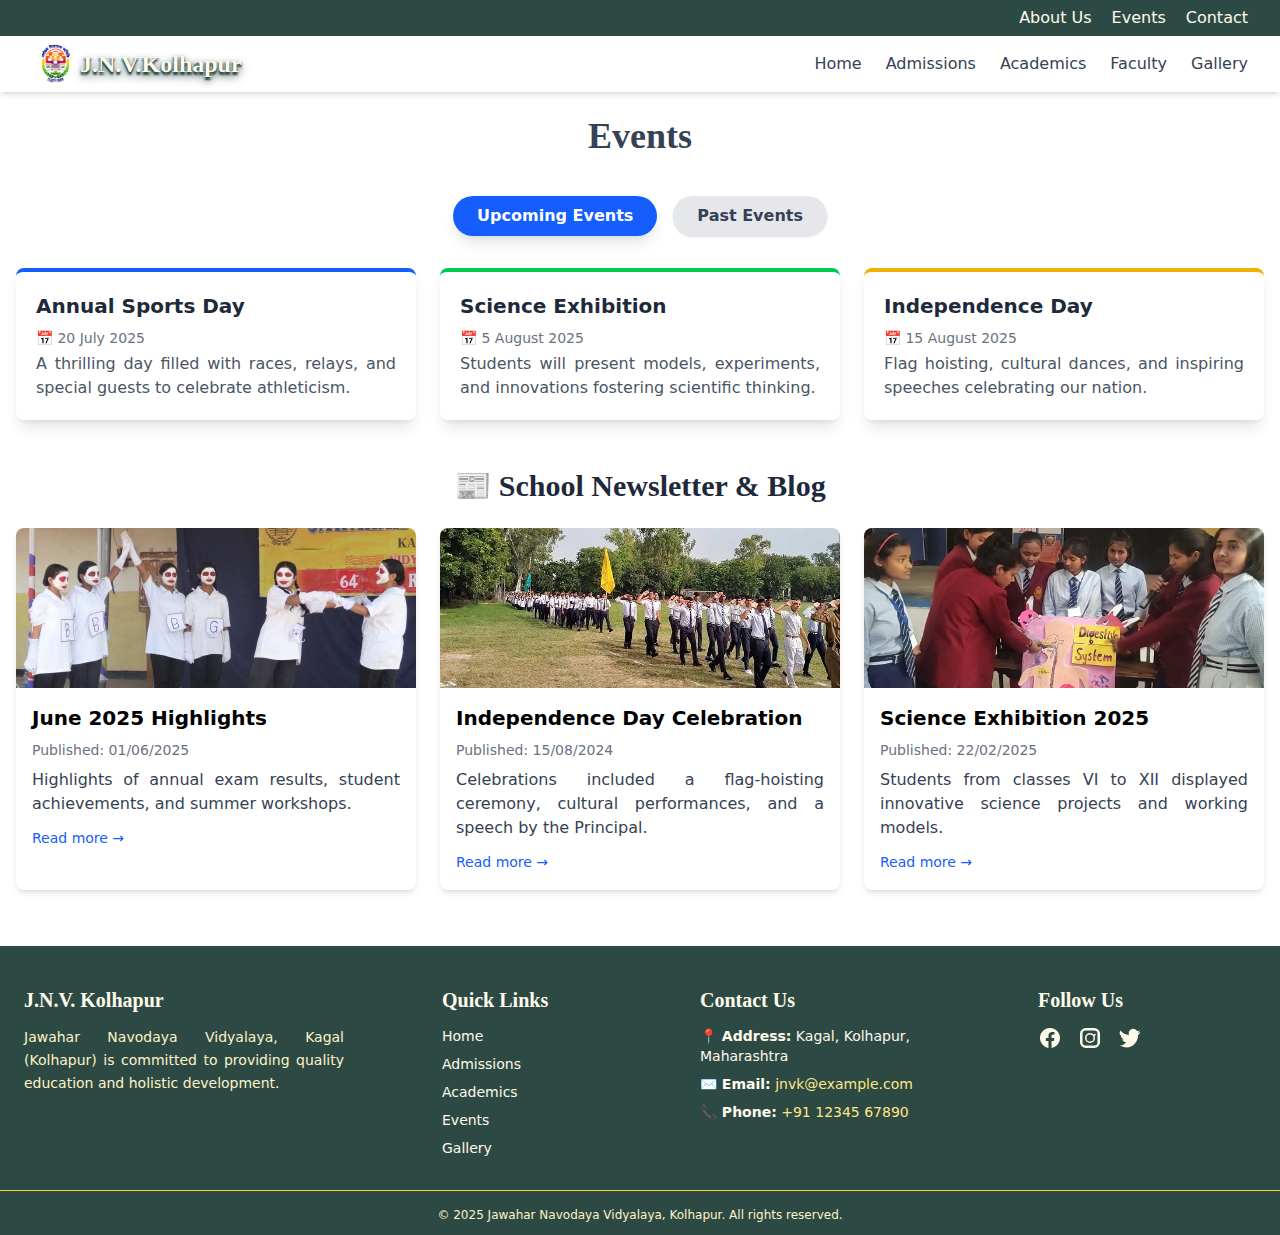
<file: pages/events.html>
<!DOCTYPE html>
<html lang="en">

<head>
    <meta charset="UTF-8">
    <meta name="viewport" content="width=device-width, initial-scale=1.0">
    <title>JNVK</title>
    <link href="/src/output.css" rel="stylesheet">
    <link rel="preconnect" href="https://fonts.googleapis.com">
    <link rel="preconnect" href="https://fonts.gstatic.com" crossorigin>
    <link
        href="https://fonts.googleapis.com/css2?family=Caprasimo&family=Roboto:ital,wght@0,100;0,300;0,400;0,500;0,700;0,900;1,100;1,300;1,400;1,500;1,700;1,900&display=swap"
        rel="stylesheet">
    <style>
        .titleFont {
            font-family: gstatic;
        }
    </style>
</head>

<body>
    <header class="bg-white shadow-md">
        <div class="max-w-7xl h-9 bg-[#2d4944] flex justify-end items-center px-3">
            <nav class="flex md:gap-5 gap-3 md:text-base text-xs md:px-5">
                <a href="/pages/about.html" class="text-amber-50 hover:text-amber-100">About Us</a>
                <a href="/pages/events.html" class="text-amber-50 hover:text-amber-100">Events</a>
                <a href="/pages/contact.html" class="text-amber-50 hover:text-amber-100">Contact</a>
            </nav>
        </div>
        <div class="max-w-7xl mx-auto px-4 sm:px-6 lg:px-8">
            <div class="flex justify-between items-center h-14">
                <!-- Logo -->
                <div
                    class="flex-shrink-0 text-2xl font-bold flex justify-between titleFont items-center  text-amber-50 text-shadow-lg text-shadow-[#2d4944]">
                    <img class="h-12 w-12 cursor-pointer " src="/public/symbol.png" alt="" />J.N.V.Kolhapur
                </div>

                <!-- Menu Button (Mobile) -->
                <div class="md:hidden">
                    <button id="menu-toggle" class="text-gray-700 focus:outline-none">
                        <svg class="h-6 w-6" fill="none" stroke="currentColor" viewBox="0 0 24 24">
                            <path stroke-linecap="round" stroke-linejoin="round" stroke-width="2"
                                d="M4 6h16M4 12h16M4 18h16" />
                        </svg>
                    </button>
                </div>

                <!-- Nav Links -->
                <nav class="hidden md:flex space-x-6">
                    <a href="/index.html" class="text-gray-700 hover:text-[#7a7a7a] font-medium">Home</a>
                    <a href="/pages/admission.html"
                        class="text-gray-700 hover:text-[#7a7a7a] font-medium">Admissions</a>
                    <a href="/pages/academics.html" class="text-gray-700 hover:text-[#7a7a7a] font-medium">Academics</a>
                    <a href="/pages/faculty.html" class="text-gray-700 hover:text-[#7a7a7a] font-medium">Faculty</a>
                    <a href="/pages/gallery.html" class="text-gray-700 hover:text-[#7a7a7a] font-medium">Gallery</a>
                </nav>
            </div>

            <!-- Mobile Menu -->
            <div id="mobile-menu" class="md:hidden hidden mt-4 space-y-2">
                <a href="/index.html" class="block px-4 py-2 text-gray-700 hover:bg-[#7a7a7a] rounded">Home</a>
                <a href="/pages/admission.html"
                    class="block px-4 py-2 text-gray-700 hover:bg-[#7a7a7a] rounded">Admissions</a>
                <a href="/pages/academics.html"
                    class="block px-4 py-2 text-gray-700 hover:bg-[#7a7a7a] rounded">Academics</a>
                <a href="/pages/faculty.html"
                    class="block px-4 py-2 text-gray-700 hover:bg-[#7a7a7a] rounded">Faculty</a>
                <a href="/pages/gallery.html"
                    class="block px-4 py-2 text-gray-700 hover:bg-[#7a7a7a] rounded">Gallery</a>
            </div>
        </div>
    </header>
    <div class="">
        <div class="md:text-4xl w-full text-xl text-center titleFont font-bold pt-6  text-gray-700">Events</div>

        <!-- Events & Newsletter Section -->
        <div class="px-4 py-10 max-w-7xl mx-auto">

            <!-- Tabs -->
            <div class="flex justify-center space-x-4 mb-8">
                <button
                    class="tab-btn px-6 py-2 rounded-full font-semibold transition duration-300 bg-blue-600 text-white shadow-lg hover:bg-blue-700 active"
                    data-target="upcoming">Upcoming Events</button>
                <button
                    class="tab-btn px-6 py-2 rounded-full font-semibold transition duration-300 bg-gray-200 text-gray-700 hover:bg-gray-300 shadow"
                    data-target="past">Past Events</button>
            </div>

            <!-- Upcoming Events -->
            <div id="upcoming" class="tab-content grid grid-cols-1 sm:grid-cols-2 lg:grid-cols-3 gap-6">
                <div
                    class="bg-white rounded-lg shadow-lg p-5 transition hover:-translate-y-1 hover:shadow-2xl duration-300 border-t-4 border-blue-600">
                    <h3 class="text-xl font-bold text-gray-800 mb-2">Annual Sports Day</h3>
                    <p class="text-sm text-gray-500 mb-1">📅 20 July 2025</p>
                    <p class="text-gray-600 text-justify">A thrilling day filled with races, relays, and special guests
                        to celebrate
                        athleticism.</p>
                </div>
                <div
                    class="bg-white rounded-lg shadow-lg p-5 transition hover:-translate-y-1 hover:shadow-2xl duration-300 border-t-4 border-green-500">
                    <h3 class="text-xl font-bold text-gray-800 mb-2">Science Exhibition</h3>
                    <p class="text-sm text-gray-500 mb-1">📅 5 August 2025</p>
                    <p class="text-gray-600 text-justify">Students will present models, experiments, and innovations
                        fostering
                        scientific thinking.</p>
                </div>
                <div
                    class="bg-white rounded-lg shadow-lg p-5 transition hover:-translate-y-1 hover:shadow-2xl duration-300 border-t-4 border-yellow-500">
                    <h3 class="text-xl font-bold text-gray-800 mb-2">Independence Day</h3>
                    <p class="text-sm text-gray-500 mb-1">📅 15 August 2025</p>
                    <p class="text-gray-600 text-justify">Flag hoisting, cultural dances, and inspiring speeches
                        celebrating our
                        nation.</p>
                </div>
            </div>

            <!-- Past Events -->
            <div id="past" class="tab-content hidden grid grid-cols-1 sm:grid-cols-2 lg:grid-cols-3 gap-6">
                <div
                    class="bg-white rounded-lg shadow-lg p-5 transition hover:-translate-y-1 hover:shadow-2xl duration-300 border-t-4 border-red-500">
                    <h3 class="text-xl font-bold text-gray-800 mb-2">Republic Day Celebration</h3>
                    <p class="text-sm text-gray-500 mb-1">📅 26 January 2025</p>
                    <p class="text-gray-600 text-justify">March past, patriotic songs, and awards to honor our
                        constitution.</p>
                </div>
                <div
                    class="bg-white rounded-lg shadow-lg p-5 transition hover:-translate-y-1 hover:shadow-2xl duration-300 border-t-4 border-purple-500">
                    <h3 class="text-xl font-bold text-gray-800 mb-2">Teacher’s Day</h3>
                    <p class="text-sm text-gray-500 mb-1">📅 5 September 2024</p>
                    <p class="text-gray-600 text-justify">A heartwarming tribute from students to our beloved educators.
                    </p>
                </div>
                <div
                    class="bg-white rounded-lg shadow-lg p-5 transition hover:-translate-y-1 hover:shadow-2xl duration-300 border-t-4 border-green-500">
                    <h3 class="text-xl font-bold text-gray-800 mb-2">Art & Culture Fest</h3>
                    <p class="text-sm text-gray-500 mb-1">📅 10 November 2024</p>
                    <p class="text-gray-600 text-justify">Dance, drama, and traditional arts performed by students
                        across all grades.
                    </p>
                </div>
            </div>

            <!-- Newsletter / Blog Section -->
            <div class="mt-12">
                <h2 class="text-3xl font-bold text-center mb-6 titleFont text-gray-800">📰 School Newsletter & Blog</h2>
                <div class="grid grid-cols-1 sm:grid-cols-2 lg:grid-cols-3 gap-6">
                    <div class="bg-white rounded-lg overflow-hidden shadow-md hover:shadow-xl transition duration-300">
                        <img src="/public/newsletter1.jpg" alt="Newsletter Image" class="w-full h-40 object-cover">
                        <div class="p-4">
                            <h3 class="text-xl font-semibold mb-2">June 2025 Highlights</h3>
                            <p class="text-sm text-gray-500">Published: 01/06/2025</p>
                            <p class="mt-2 text-justify text-gray-700">
                                Highlights of annual exam results, student achievements, and summer workshops.
                            </p>

                            <!-- Hidden extra content -->
                            <div class="extra-content mt-2 text-sm text-gray-600 hidden">
                                <p class="text-justify">Students from Class 10 achieved a 100% pass rate. Workshops on
                                    robotics, Vedic math,
                                    and AI were conducted. National-level awards were won in sports and debate
                                    competitions.</p>
                            </div>

                            <!-- Read more / less button -->
                            <button onclick="toggleReadMore(this)"
                                class="text-blue-600 mt-3 inline-block text-sm hover:underline focus:outline-none">
                                Read more →
                            </button>
                        </div>
                    </div>

                    <div class="bg-white rounded-lg overflow-hidden shadow-md hover:shadow-xl transition duration-300">
                        <img src="/public/newsletter2.jpg" alt="Newsletter Image" class="w-full h-40 object-cover">
                        <div class="p-4">
                            <h3 class="text-xl font-semibold mb-2">Independence Day Celebration</h3>
                            <p class="text-sm text-gray-500">Published: 15/08/2024</p>
                            <p class="mt-2 text-justify text-gray-700">
                                Celebrations included a flag-hoisting ceremony, cultural performances, and a speech by
                                the Principal.
                            </p>

                            <div class="extra-content mt-2 text-sm text-gray-600 hidden">
                                <p class="text-justify">Students performed patriotic songs and dances. Meritorious
                                    students were felicitated
                                    for their academic and extracurricular achievements. Refreshments were served after
                                    the event.</p>
                            </div>

                            <button onclick="toggleReadMore(this)"
                                class="text-blue-600 mt-3 inline-block text-sm hover:underline focus:outline-none">
                                Read more →
                            </button>
                        </div>
                    </div>

                    <div class="bg-white rounded-lg overflow-hidden shadow-md hover:shadow-xl transition duration-300">
                        <img src="/public/newsletter3.jpg" alt="Newsletter Image" class="w-full h-40 object-cover">
                        <div class="p-4">
                            <h3 class="text-xl font-semibold mb-2">Science Exhibition 2025</h3>
                            <p class="text-sm text-gray-500">Published: 22/02/2025</p>
                            <p class="mt-2 text-justify text-gray-700">
                                Students from classes VI to XII displayed innovative science projects and working
                                models.
                            </p>

                            <div class="extra-content mt-2 text-sm text-gray-600 hidden">
                                <p class="text-justify">Chief guest Dr. A.P. Jadhav praised the creativity of students.
                                    Winning teams were
                                    awarded certificates and medals. Parents were invited and engaged enthusiastically
                                    with the exhibits.</p>
                            </div>

                            <button onclick="toggleReadMore(this)"
                                class="text-blue-600 mt-3 inline-block text-sm hover:underline focus:outline-none">
                                Read more →
                            </button>
                        </div>
                    </div>


                </div>
            </div>
        </div>

    </div>


    <footer class="bg-[#2d4944] text-amber-50 pt-10 pb-3 mt-4">
        <div class="max-w-7xl mx-auto px-6 grid grid-cols-1 md:grid-cols-4 md:gap-30 gap-10">

            <!-- About -->
            <div class=" md:w-xs">
                <h3 class="text-xl font-semibold titleFont mb-3">J.N.V. Kolhapur</h3>
                <p class="text-sm text-justify leading-relaxed text-amber-100">
                    Jawahar Navodaya Vidyalaya, Kagal (Kolhapur) is committed to providing quality education and
                    holistic
                    development.
                </p>
            </div>

            <!-- Quick Links -->
            <div>
                <h3 class="text-xl font-semibold titleFont mb-3 md:ml-20">Quick Links</h3>
                <ul class="space-y-2 text-sm">
                    <li><a href="/index.html" class="hover:underline hover:text-amber-200 md:ml-20">Home</a></li>
                    <li><a href="/pages/admission.html"
                            class="hover:underline hover:text-amber-200 md:ml-20">Admissions</a>
                    </li>
                    <li><a href="/pages/academics.html"
                            class="hover:underline hover:text-amber-200 md:ml-20">Academics</a>
                    </li>
                    <li><a href="/pages/events.html" class="hover:underline hover:text-amber-200 md:ml-20">Events</a>
                    </li>
                    <li><a href="/pages/gallery.html" class="hover:underline hover:text-amber-200 md:ml-20">Gallery</a>
                    </li>
                </ul>
            </div>

            <!-- Contact Info -->
            <div>
                <h3 class="text-xl font-semibold titleFont mb-3">Contact Us</h3>
                <ul class="text-sm space-y-2">
                    <li><span class="font-semibold">📍 Address:</span> Kagal, Kolhapur, Maharashtra</li>
                    <li><span class="font-semibold">✉️ Email:</span> <a href="mailto:jnvk@example.com"
                            class="hover:underline text-amber-200">jnvk@example.com</a></li>
                    <li><span class="font-semibold">📞 Phone:</span> <a href="tel:+911234567890"
                            class="hover:underline text-amber-200">+91 12345 67890</a></li>
                </ul>
            </div>

            <!-- Social Media -->
            <div>
                <h3 class="text-xl font-semibold titleFont mb-3">Follow Us</h3>
                <div class="flex gap-4 mt-2">
                    <a href="https://facebook.com" target="_blank" class="hover:text-blue-400 transition">
                        <svg class="w-6 h-6 fill-current" viewBox="0 0 24 24">
                            <path
                                d="M22 12c0-5.5228-4.4772-10-10-10S2 6.4772 2 12c0 4.9911 3.6572 9.1283 8.438 9.8789v-6.9883H7.8984v-2.8906h2.5396V9.7969c0-2.5075 1.4926-3.8906 3.7774-3.8906 1.0942 0 2.2382.1953 2.2382.1953v2.4609h-1.2612c-1.2435 0-1.6302.7711-1.6302 1.5625v1.875h2.7735l-.4435 2.8906h-2.33v6.9883C18.3428 21.1283 22 16.9911 22 12z" />
                        </svg>
                    </a>
                    <a href="https://instagram.com" target="_blank" class="hover:text-pink-400 transition">
                        <svg class="w-6 h-6 fill-current" viewBox="0 0 24 24">
                            <path
                                d="M7.75 2A5.75 5.75 0 0 0 2 7.75v8.5A5.75 5.75 0 0 0 7.75 22h8.5A5.75 5.75 0 0 0 22 16.25v-8.5A5.75 5.75 0 0 0 16.25 2h-8.5zM4.5 7.75A3.25 3.25 0 0 1 7.75 4.5h8.5a3.25 3.25 0 0 1 3.25 3.25v8.5a3.25 3.25 0 0 1-3.25 3.25h-8.5a3.25 3.25 0 0 1-3.25-3.25v-8.5zM12 7a5 5 0 1 0 0 10 5 5 0 0 0 0-10zm0 1.5a3.5 3.5 0 1 1 0 7 3.5 3.5 0 0 1 0-7zm4.75-.75a1 1 0 1 0 0 2 1 1 0 0 0 0-2z" />
                        </svg>
                    </a>
                    <a href="https://twitter.com" target="_blank" class="hover:text-cyan-400 transition">
                        <svg class="w-6 h-6 fill-current" viewBox="0 0 24 24">
                            <path
                                d="M22.46 6c-.77.35-1.6.58-2.46.69a4.27 4.27 0 0 0 1.88-2.35 8.36 8.36 0 0 1-2.71 1.03A4.23 4.23 0 0 0 11.07 9a12 12 0 0 1-8.7-4.41 4.22 4.22 0 0 0 1.3 5.65A4.22 4.22 0 0 1 2.8 9v.05a4.23 4.23 0 0 0 3.39 4.14 4.3 4.3 0 0 1-1.91.07 4.23 4.23 0 0 0 3.95 2.93A8.48 8.48 0 0 1 2 19.54a11.95 11.95 0 0 0 6.29 1.84c7.55 0 11.68-6.26 11.68-11.68 0-.18 0-.36-.01-.53A8.36 8.36 0 0 0 22.46 6z" />
                        </svg>
                    </a>
                </div>
            </div>
        </div>

        <div class="text-center text-xs text-amber-100 mt-8 border-t border-amber-300 pt-4">
            &copy; 2025 Jawahar Navodaya Vidyalaya, Kolhapur. All rights reserved.
        </div>
    </footer>
    </div>
    <script>
        // Toggle mobile menu
        document
            .getElementById("menu-toggle")
            .addEventListener("click", function () {
                const menu = document.getElementById("mobile-menu");
                menu.classList.toggle("hidden");
            });
        const tabs = document.querySelectorAll('.tab-btn');
        const contents = document.querySelectorAll('.tab-content');

        tabs.forEach(btn => {
            btn.addEventListener('click', () => {
                const target = btn.dataset.target;

                // Reset all buttons and tabs
                tabs.forEach(b => b.classList.remove('bg-blue-600', 'text-white'));
                btn.classList.add('bg-blue-600', 'text-white');

                contents.forEach(content => {
                    content.id === target
                        ? content.classList.remove('hidden')
                        : content.classList.add('hidden');
                });
            });
        });
        function toggleReadMore(button) {
            const extra = button.previousElementSibling;
            extra.classList.toggle("hidden");

            // Toggle text
            if (extra.classList.contains("hidden")) {
                button.innerText = "Read more →";
            } else {
                button.innerText = "Read less ↑";
            }
        }
    </script>
</body>

</html>
</file>
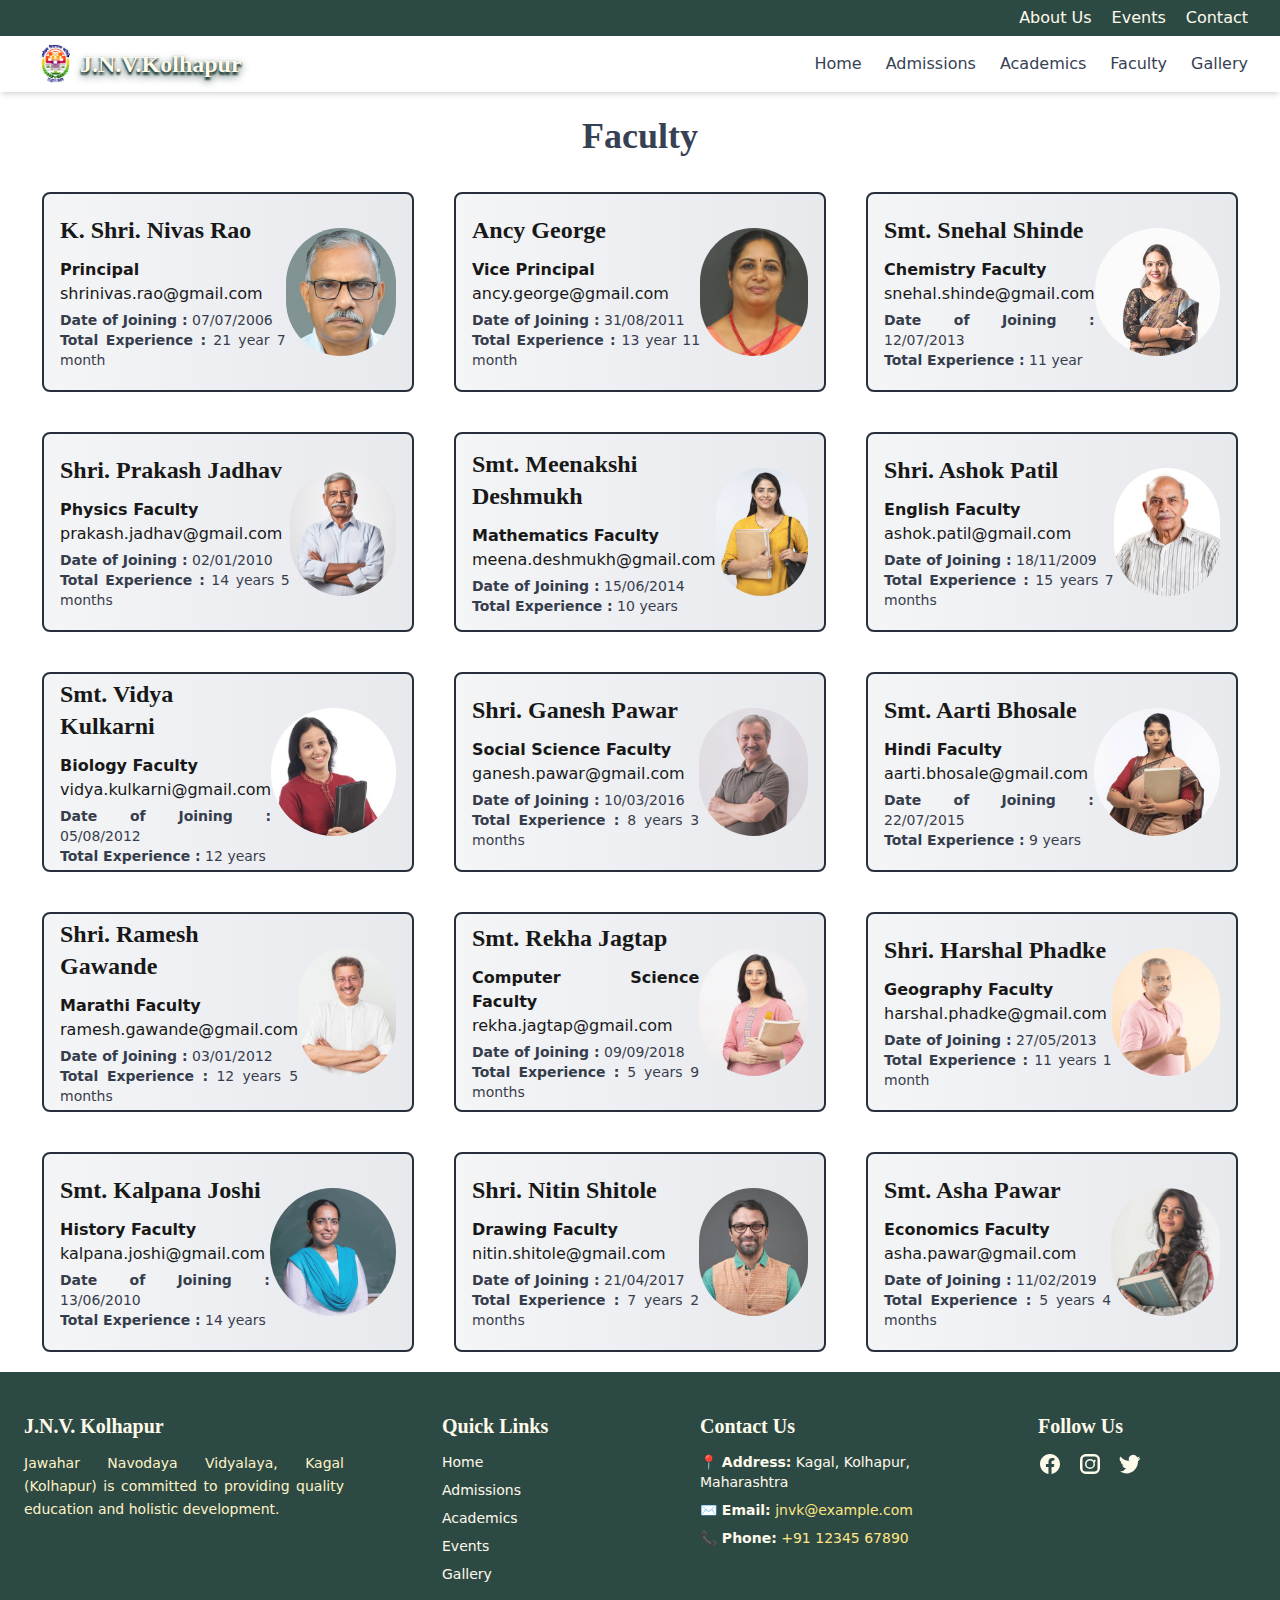
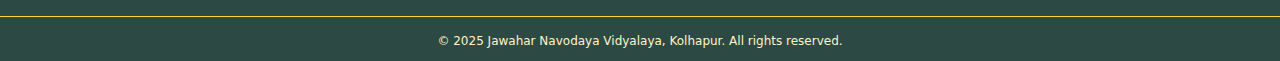
<file: pages/faculty.html>
<!DOCTYPE html>
<html lang="en">

<head>
    <meta charset="UTF-8">
    <meta name="viewport" content="width=device-width, initial-scale=1.0">
    <title>JNVK</title>
    <link href="/src/output.css" rel="stylesheet">
    <link rel="preconnect" href="https://fonts.googleapis.com">
    <link rel="preconnect" href="https://fonts.gstatic.com" crossorigin>
    <link
        href="https://fonts.googleapis.com/css2?family=Caprasimo&family=Roboto:ital,wght@0,100;0,300;0,400;0,500;0,700;0,900;1,100;1,300;1,400;1,500;1,700;1,900&display=swap"
        rel="stylesheet">
    <style>
        .titleFont {
            font-family: gstatic;
        }
    </style>
</head>

<body>
    <header class="bg-white shadow-md">
        <div class="max-w-7xl h-9 bg-[#2d4944] flex justify-end items-center px-3">
            <nav class="flex md:gap-5 gap-3 md:text-base text-xs md:px-5">
                <a href="/pages/about.html" class="text-amber-50 hover:text-amber-100">About Us</a>
                <a href="/pages/events.html" class="text-amber-50 hover:text-amber-100">Events</a>
                <a href="/pages/contact.html" class="text-amber-50 hover:text-amber-100">Contact</a>
            </nav>
        </div>
        <div class="max-w-7xl mx-auto px-4 sm:px-6 lg:px-8">
            <div class="flex justify-between items-center h-14">
                <!-- Logo -->
                <div
                    class="flex-shrink-0 text-2xl font-bold flex justify-between titleFont items-center  text-amber-50 text-shadow-lg text-shadow-[#2d4944]">
                    <img class="h-12 w-12 cursor-pointer " src="/public/symbol.png" alt="" />J.N.V.Kolhapur
                </div>

                <!-- Menu Button (Mobile) -->
                <div class="md:hidden">
                    <button id="menu-toggle" class="text-gray-700 focus:outline-none">
                        <svg class="h-6 w-6" fill="none" stroke="currentColor" viewBox="0 0 24 24">
                            <path stroke-linecap="round" stroke-linejoin="round" stroke-width="2"
                                d="M4 6h16M4 12h16M4 18h16" />
                        </svg>
                    </button>
                </div>

                <!-- Nav Links -->
                <nav class="hidden md:flex space-x-6">
                    <a href="/index.html" class="text-gray-700 hover:text-[#7a7a7a] font-medium">Home</a>
                    <a href="/pages/admission.html"
                        class="text-gray-700 hover:text-[#7a7a7a] font-medium">Admissions</a>
                    <a href="/pages/academics.html" class="text-gray-700 hover:text-[#7a7a7a] font-medium">Academics</a>
                    <a href="/pages/faculty.html" class="text-gray-700 hover:text-[#7a7a7a] font-medium">Faculty</a>
                    <a href="/pages/gallery.html" class="text-gray-700 hover:text-[#7a7a7a] font-medium">Gallery</a>
                </nav>
            </div>

            <!-- Mobile Menu -->
            <div id="mobile-menu" class="md:hidden hidden mt-4 space-y-2">
                <a href="/index.html" class="block px-4 py-2 text-gray-700 hover:bg-[#7a7a7a] rounded">Home</a>
                <a href="/pages/admission.html"
                    class="block px-4 py-2 text-gray-700 hover:bg-[#7a7a7a] rounded">Admissions</a>
                <a href="/pages/academics.html"
                    class="block px-4 py-2 text-gray-700 hover:bg-[#7a7a7a] rounded">Academics</a>
                <a href="/pages/faculty.html"
                    class="block px-4 py-2 text-gray-700 hover:bg-[#7a7a7a] rounded">Faculty</a>
                <a href="/pages/gallery.html"
                    class="block px-4 py-2 text-gray-700 hover:bg-[#7a7a7a] rounded">Gallery</a>
            </div>
        </div>
    </header>
    <div class="">
        <div class="md:text-4xl w-full text-xl text-center titleFont font-bold pt-6 pb-4 text-gray-700">Faculty</div>

        <div class="flex md:m-5 m-1 h-full flex-col gap-10 ">
            <div class="flex md:flex-row md:h-50 flex-col md:gap-10 gap-10 justify-center items-center  ">
                <div
                    class="md:p-4 p-2 pb-1.5 h-full md:w-[30%] w-[90%] flex flex-row justify-between items-center  ease-in-out hover:-translate-y-1 hover:scale-105 border-2 border-gray-900 rounded-lg bg-gradient-to-r from-gray-100 to-gray-200 hover:from-[#f6fcfc] hover:to-gray-200 transition-all duration-800 opacity-90">
                    <div>
                        <h2 class="md:text-2xl text-lg font-bold pb-3 titleFont text-start">K. Shri. Nivas Rao</h2>
                        <div>
                            <p class="text-justify md:text-base font-semibold  text-sm">Principal</p>
                            <p class="text-justify md:text-base text-xs"><a
                                    href="https://mail.google.com/">shrinivas.rao@gmail.com</a></p>
                            <p class="pt-1 text-justify text-gray-800 md:text-sm text-[10px] "><strong>Date of Joining
                                    :</strong> 07/07/2006</p>
                            <p class=" text-justify text-gray-800 md:text-sm text-[10px] "><strong>Total Experience
                                    :</strong> 21 year 7 month</p>
                        </div>
                    </div>
                    <div
                        class="bg-[url(/public/principal-contact-img.jpg)] cursor-pointer bg-center rounded-full bg-no-repeat bg-cover h-24 w-24 md:h-32 md:w-32">
                    </div>
                </div>
                <div
                    class="md:p-4 p-2 pb-1.5 h-full md:w-[30%] w-[90%] flex flex-row justify-between items-center  ease-in-out hover:-translate-y-1 hover:scale-105 border-2 border-gray-900 rounded-lg bg-gradient-to-r from-gray-100 to-gray-200 hover:from-[#f6fcfc] hover:to-gray-200 transition-all duration-800 opacity-90">
                    <div>
                        <h2 class="md:text-2xl text-lg font-bold pb-3 titleFont text-start">Ancy George</h2>
                        <div>
                            <p class="text-justify md:text-base font-semibold  text-sm">Vice Principal</p>
                            <p class="text-justify md:text-base text-xs"><a
                                    href="https://mail.google.com/">ancy.george@gmail.com</a></p>
                            <p class="pt-1 text-justify text-gray-800 md:text-sm text-[10px] "><strong>Date of Joining
                                    :</strong> 31/08/2011</p>
                            <p class=" text-justify text-gray-800 md:text-sm text-[10px] "><strong>Total Experience
                                    :</strong> 13 year 11 month</p>
                        </div>
                    </div>
                    <div
                        class="bg-[url(/public/vice-principal-contact-img.jpg)] cursor-pointer bg-center rounded-full bg-no-repeat bg-cover h-24 w-24 md:h-32 md:w-32">
                    </div>
                </div>
                <div
                    class="md:p-4 p-2 pb-1.5 h-full md:w-[30%] w-[90%] flex flex-row justify-between items-center ease-in-out hover:-translate-y-1 hover:scale-105 border-2 border-gray-900 rounded-lg bg-gradient-to-r from-gray-100 to-gray-200 hover:from-[#f6fcfc] hover:to-gray-200 transition-all duration-800 opacity-90">
                    <div>
                        <h2 class="md:text-2xl text-lg font-bold pb-3 titleFont text-start">Smt. Snehal Shinde</h2>
                        <div>
                            <p class="text-justify md:text-base font-semibold text-sm">Chemistry Faculty</p>
                            <p class="text-justify md:text-base text-xs"><a
                                    href="https://mail.google.com/">snehal.shinde@gmail.com</a></p>
                            <p class="pt-1 text-justify text-gray-800 md:text-sm text-[10px]"><strong>Date of Joining
                                    :</strong> 12/07/2013</p>
                            <p class="text-justify text-gray-800 md:text-sm text-[10px]"><strong>Total Experience
                                    :</strong> 11 year</p>
                        </div>
                    </div>
                    <div
                        class="bg-[url(/public/chemestry.jpg)] cursor-pointer bg-center rounded-full bg-no-repeat bg-cover h-24 w-24 md:h-32 md:w-32">
                    </div>
                </div>
            </div>
            <!-- Faculty Row 1 -->
            <div class="flex md:flex-row md:h-50 flex-col md:gap-10 gap-10 justify-center items-center">
                <div
                    class="md:p-4 p-2 pb-1.5 h-full md:w-[30%] w-[90%] flex flex-row justify-between items-center ease-in-out hover:-translate-y-1 hover:scale-105 border-2 border-gray-900 rounded-lg bg-gradient-to-r from-gray-100 to-gray-200 hover:from-[#f6fcfc] hover:to-gray-200 transition-all duration-800 opacity-90">
                    <div>
                        <h2 class="md:text-2xl text-lg font-bold pb-3 titleFont text-start">Shri. Prakash Jadhav</h2>
                        <div>
                            <p class="text-justify md:text-base font-semibold text-sm">Physics Faculty</p>
                            <p class="text-justify md:text-base text-xs"><a
                                    href="https://mail.google.com/">prakash.jadhav@gmail.com</a></p>
                            <p class="pt-1 text-justify text-gray-800 md:text-sm text-[10px]"><strong>Date of Joining
                                    :</strong> 02/01/2010</p>
                            <p class="text-justify text-gray-800 md:text-sm text-[10px]"><strong>Total Experience
                                    :</strong> 14 years 5 months</p>
                        </div>
                    </div>
                    <div
                        class="bg-[url(/public/physics.jpg)] cursor-pointer bg-center rounded-full bg-no-repeat bg-cover h-24 w-24 md:h-32 md:w-32">
                    </div>
                </div>

                <div
                    class="md:p-4 p-2 pb-1.5 h-full md:w-[30%] w-[90%] flex flex-row justify-between items-center ease-in-out hover:-translate-y-1 hover:scale-105 border-2 border-gray-900 rounded-lg bg-gradient-to-r from-gray-100 to-gray-200 hover:from-[#f6fcfc] hover:to-gray-200 transition-all duration-800 opacity-90">
                    <div>
                        <h2 class="md:text-2xl text-lg font-bold pb-3 titleFont text-start">Smt. Meenakshi Deshmukh</h2>
                        <div>
                            <p class="text-justify md:text-base font-semibold text-sm">Mathematics Faculty</p>
                            <p class="text-justify md:text-base text-xs"><a
                                    href="https://mail.google.com/">meena.deshmukh@gmail.com</a></p>
                            <p class="pt-1 text-justify text-gray-800 md:text-sm text-[10px]"><strong>Date of Joining
                                    :</strong> 15/06/2014</p>
                            <p class="text-justify text-gray-800 md:text-sm text-[10px]"><strong>Total Experience
                                    :</strong> 10 years</p>
                        </div>
                    </div>
                    <div
                        class="bg-[url(/public/mathematics.jpg)] cursor-pointer bg-center rounded-full bg-no-repeat bg-cover h-24 w-24 md:h-32 md:w-32">
                    </div>
                </div>

                <div
                    class="md:p-4 p-2 pb-1.5 h-full md:w-[30%] w-[90%] flex flex-row justify-between items-center ease-in-out hover:-translate-y-1 hover:scale-105 border-2 border-gray-900 rounded-lg bg-gradient-to-r from-gray-100 to-gray-200 hover:from-[#f6fcfc] hover:to-gray-200 transition-all duration-800 opacity-90">
                    <div>
                        <h2 class="md:text-2xl text-lg font-bold pb-3 titleFont text-start">Shri. Ashok Patil</h2>
                        <div>
                            <p class="text-justify md:text-base font-semibold text-sm">English Faculty</p>
                            <p class="text-justify md:text-base text-xs"><a
                                    href="https://mail.google.com/">ashok.patil@gmail.com</a></p>
                            <p class="pt-1 text-justify text-gray-800 md:text-sm text-[10px]"><strong>Date of Joining
                                    :</strong> 18/11/2009</p>
                            <p class="text-justify text-gray-800 md:text-sm text-[10px]"><strong>Total Experience
                                    :</strong> 15 years 7 months</p>
                        </div>
                    </div>
                    <div
                        class="bg-[url(/public/english.jpg)] cursor-pointer bg-center rounded-full bg-no-repeat bg-cover h-24 w-24 md:h-32 md:w-32">
                    </div>
                </div>
            </div>

            <!-- Faculty Row 2 -->
            <div class="flex md:flex-row md:h-50 flex-col md:gap-10 gap-10 justify-center items-center">
                <div
                    class="md:p-4 p-2 pb-1.5 h-full md:w-[30%] w-[90%] flex flex-row justify-between items-center ease-in-out hover:-translate-y-1 hover:scale-105 border-2 border-gray-900 rounded-lg bg-gradient-to-r from-gray-100 to-gray-200 hover:from-[#f6fcfc] hover:to-gray-200 transition-all duration-800 opacity-90">
                    <div>
                        <h2 class="md:text-2xl text-lg font-bold pb-3 titleFont text-start">Smt. Vidya Kulkarni</h2>
                        <div>
                            <p class="text-justify md:text-base font-semibold text-sm">Biology Faculty</p>
                            <p class="text-justify md:text-base text-xs"><a
                                    href="https://mail.google.com/">vidya.kulkarni@gmail.com</a></p>
                            <p class="pt-1 text-justify text-gray-800 md:text-sm text-[10px]"><strong>Date of Joining
                                    :</strong> 05/08/2012</p>
                            <p class="text-justify text-gray-800 md:text-sm text-[10px]"><strong>Total Experience
                                    :</strong> 12 years</p>
                        </div>
                    </div>
                    <div
                        class="bg-[url(/public/biology.jpg)] cursor-pointer bg-center rounded-full bg-no-repeat bg-cover h-24 w-24 md:h-32 md:w-32">
                    </div>
                </div>

                <div
                    class="md:p-4 p-2 pb-1.5 h-full md:w-[30%] w-[90%] flex flex-row justify-between items-center ease-in-out hover:-translate-y-1 hover:scale-105 border-2 border-gray-900 rounded-lg bg-gradient-to-r from-gray-100 to-gray-200 hover:from-[#f6fcfc] hover:to-gray-200 transition-all duration-800 opacity-90">
                    <div>
                        <h2 class="md:text-2xl text-lg font-bold pb-3 titleFont text-start">Shri. Ganesh Pawar</h2>
                        <div>
                            <p class="text-justify md:text-base font-semibold text-sm">Social Science Faculty</p>
                            <p class="text-justify md:text-base text-xs"><a
                                    href="https://mail.google.com/">ganesh.pawar@gmail.com</a></p>
                            <p class="pt-1 text-justify text-gray-800 md:text-sm text-[10px]"><strong>Date of Joining
                                    :</strong> 10/03/2016</p>
                            <p class="text-justify text-gray-800 md:text-sm text-[10px]"><strong>Total Experience
                                    :</strong> 8 years 3 months</p>
                        </div>
                    </div>
                    <div
                        class="bg-[url(/public/social.jpg)] cursor-pointer bg-center rounded-full bg-no-repeat bg-cover h-24 w-24 md:h-32 md:w-32">
                    </div>
                </div>

                <div
                    class="md:p-4 p-2 pb-1.5 h-full md:w-[30%] w-[90%] flex flex-row justify-between items-center ease-in-out hover:-translate-y-1 hover:scale-105 border-2 border-gray-900 rounded-lg bg-gradient-to-r from-gray-100 to-gray-200 hover:from-[#f6fcfc] hover:to-gray-200 transition-all duration-800 opacity-90">
                    <div>
                        <h2 class="md:text-2xl text-lg font-bold pb-3 titleFont text-start">Smt. Aarti Bhosale</h2>
                        <div>
                            <p class="text-justify md:text-base font-semibold text-sm">Hindi Faculty</p>
                            <p class="text-justify md:text-base text-xs"><a
                                    href="https://mail.google.com/">aarti.bhosale@gmail.com</a></p>
                            <p class="pt-1 text-justify text-gray-800 md:text-sm text-[10px]"><strong>Date of Joining
                                    :</strong> 22/07/2015</p>
                            <p class="text-justify text-gray-800 md:text-sm text-[10px]"><strong>Total Experience
                                    :</strong> 9 years</p>
                        </div>
                    </div>
                    <div
                        class="bg-[url(/public/hindi.jpg)] cursor-pointer bg-center rounded-full bg-no-repeat bg-cover h-24 w-24 md:h-32 md:w-32">
                    </div>
                </div>
            </div>

            <!-- Add 3 more rows like this similarly if you'd like me to continue. Let me know and I’ll generate the rest! -->
            <div class="flex md:flex-row md:h-50 flex-col md:gap-10 gap-10 justify-center items-center">
                <div
                    class="md:p-4 p-2 pb-1.5 h-full md:w-[30%] w-[90%] flex flex-row justify-between items-center ease-in-out hover:-translate-y-1 hover:scale-105 border-2 border-gray-900 rounded-lg bg-gradient-to-r from-gray-100 to-gray-200 hover:from-[#f6fcfc] hover:to-gray-200 transition-all duration-800 opacity-90">
                    <div>
                        <h2 class="md:text-2xl text-lg font-bold pb-3 titleFont text-start">Shri. Ramesh Gawande</h2>
                        <div>
                            <p class="text-justify md:text-base font-semibold text-sm">Marathi Faculty</p>
                            <p class="text-justify md:text-base text-xs"><a
                                    href="https://mail.google.com/">ramesh.gawande@gmail.com</a></p>
                            <p class="pt-1 text-justify text-gray-800 md:text-sm text-[10px]"><strong>Date of Joining
                                    :</strong> 03/01/2012</p>
                            <p class="text-justify text-gray-800 md:text-sm text-[10px]"><strong>Total Experience
                                    :</strong> 12 years 5 months</p>
                        </div>
                    </div>
                    <div
                        class="bg-[url(/public/marathi.jpg)] cursor-pointer bg-center rounded-full bg-no-repeat bg-cover h-24 w-24 md:h-32 md:w-32">
                    </div>
                </div>

                <div
                    class="md:p-4 p-2 pb-1.5 h-full md:w-[30%] w-[90%] flex flex-row justify-between items-center ease-in-out hover:-translate-y-1 hover:scale-105 border-2 border-gray-900 rounded-lg bg-gradient-to-r from-gray-100 to-gray-200 hover:from-[#f6fcfc] hover:to-gray-200 transition-all duration-800 opacity-90">
                    <div>
                        <h2 class="md:text-2xl text-lg font-bold pb-3 titleFont text-start">Smt. Rekha Jagtap</h2>
                        <div>
                            <p class="text-justify md:text-base font-semibold text-sm">Computer Science Faculty</p>
                            <p class="text-justify md:text-base text-xs"><a
                                    href="https://mail.google.com/">rekha.jagtap@gmail.com</a></p>
                            <p class="pt-1 text-justify text-gray-800 md:text-sm text-[10px]"><strong>Date of Joining
                                    :</strong> 09/09/2018</p>
                            <p class="text-justify text-gray-800 md:text-sm text-[10px]"><strong>Total Experience
                                    :</strong> 5 years 9 months</p>
                        </div>
                    </div>
                    <div
                        class="bg-[url(/public/cs.jpg)] cursor-pointer bg-center rounded-full bg-no-repeat bg-cover h-24 w-24 md:h-32 md:w-32">
                    </div>
                </div>

                <div
                    class="md:p-4 p-2 pb-1.5 h-full md:w-[30%] w-[90%] flex flex-row justify-between items-center ease-in-out hover:-translate-y-1 hover:scale-105 border-2 border-gray-900 rounded-lg bg-gradient-to-r from-gray-100 to-gray-200 hover:from-[#f6fcfc] hover:to-gray-200 transition-all duration-800 opacity-90">
                    <div>
                        <h2 class="md:text-2xl text-lg font-bold pb-3 titleFont text-start">Shri. Harshal Phadke</h2>
                        <div>
                            <p class="text-justify md:text-base font-semibold text-sm">Geography Faculty</p>
                            <p class="text-justify md:text-base text-xs"><a
                                    href="https://mail.google.com/">harshal.phadke@gmail.com</a></p>
                            <p class="pt-1 text-justify text-gray-800 md:text-sm text-[10px]"><strong>Date of Joining
                                    :</strong> 27/05/2013</p>
                            <p class="text-justify text-gray-800 md:text-sm text-[10px]"><strong>Total Experience
                                    :</strong> 11 years 1 month</p>
                        </div>
                    </div>
                    <div
                        class="bg-[url(/public/geography.jpg)] cursor-pointer bg-center rounded-full bg-no-repeat bg-cover h-24 w-24 md:h-32 md:w-32">
                    </div>
                </div>
            </div>
            <div class="flex md:flex-row md:h-50 flex-col md:gap-10 gap-10 justify-center items-center">
                <div
                    class="md:p-4 p-2 pb-1.5 h-full md:w-[30%] w-[90%] flex flex-row justify-between items-center ease-in-out hover:-translate-y-1 hover:scale-105 border-2 border-gray-900 rounded-lg bg-gradient-to-r from-gray-100 to-gray-200 hover:from-[#f6fcfc] hover:to-gray-200 transition-all duration-800 opacity-90">
                    <div>
                        <h2 class="md:text-2xl text-lg font-bold pb-3 titleFont text-start">Smt. Kalpana Joshi</h2>
                        <div>
                            <p class="text-justify md:text-base font-semibold text-sm">History Faculty</p>
                            <p class="text-justify md:text-base text-xs"><a
                                    href="https://mail.google.com/">kalpana.joshi@gmail.com</a></p>
                            <p class="pt-1 text-justify text-gray-800 md:text-sm text-[10px]"><strong>Date of Joining
                                    :</strong> 13/06/2010</p>
                            <p class="text-justify text-gray-800 md:text-sm text-[10px]"><strong>Total Experience
                                    :</strong> 14 years</p>
                        </div>
                    </div>
                    <div
                        class="bg-[url(/public/history.jpg)] cursor-pointer bg-center rounded-full bg-no-repeat bg-cover h-24 w-24 md:h-32 md:w-32">
                    </div>
                </div>

                <div
                    class="md:p-4 p-2 pb-1.5 h-full md:w-[30%] w-[90%] flex flex-row justify-between items-center ease-in-out hover:-translate-y-1 hover:scale-105 border-2 border-gray-900 rounded-lg bg-gradient-to-r from-gray-100 to-gray-200 hover:from-[#f6fcfc] hover:to-gray-200 transition-all duration-800 opacity-90">
                    <div>
                        <h2 class="md:text-2xl text-lg font-bold pb-3 titleFont text-start">Shri. Nitin Shitole</h2>
                        <div>
                            <p class="text-justify md:text-base font-semibold text-sm">Drawing Faculty</p>
                            <p class="text-justify md:text-base text-xs"><a
                                    href="https://mail.google.com/">nitin.shitole@gmail.com</a></p>
                            <p class="pt-1 text-justify text-gray-800 md:text-sm text-[10px]"><strong>Date of Joining
                                    :</strong> 21/04/2017</p>
                            <p class="text-justify text-gray-800 md:text-sm text-[10px]"><strong>Total Experience
                                    :</strong> 7 years 2 months</p>
                        </div>
                    </div>
                    <div
                        class="bg-[url(/public/drawing.jpg)] cursor-pointer bg-center rounded-full bg-no-repeat bg-cover h-24 w-24 md:h-32 md:w-32">
                    </div>
                </div>

                <div
                    class="md:p-4 p-2 pb-1.5 h-full md:w-[30%] w-[90%] flex flex-row justify-between items-center ease-in-out hover:-translate-y-1 hover:scale-105 border-2 border-gray-900 rounded-lg bg-gradient-to-r from-gray-100 to-gray-200 hover:from-[#f6fcfc] hover:to-gray-200 transition-all duration-800 opacity-90">
                    <div>
                        <h2 class="md:text-2xl text-lg font-bold pb-3 titleFont text-start">Smt. Asha Pawar</h2>
                        <div>
                            <p class="text-justify md:text-base font-semibold text-sm">Economics Faculty</p>
                            <p class="text-justify md:text-base text-xs"><a
                                    href="https://mail.google.com/">asha.pawar@gmail.com</a></p>
                            <p class="pt-1 text-justify text-gray-800 md:text-sm text-[10px]"><strong>Date of Joining
                                    :</strong> 11/02/2019</p>
                            <p class="text-justify text-gray-800 md:text-sm text-[10px]"><strong>Total Experience
                                    :</strong> 5 years 4 months</p>
                        </div>
                    </div>
                    <div
                        class="bg-[url(/public/economics.jpg)] cursor-pointer bg-center rounded-full bg-no-repeat bg-cover h-24 w-24 md:h-32 md:w-32">
                    </div>
                </div>
            </div>


        </div>
    </div>
    </div>

    <footer class="bg-[#2d4944] text-amber-50 pt-10 pb-3 mt-4">
        <div class="max-w-7xl mx-auto px-6 grid grid-cols-1 md:grid-cols-4 md:gap-30 gap-10">

            <!-- About -->
            <div class=" md:w-xs">
                <h3 class="text-xl font-semibold titleFont mb-3">J.N.V. Kolhapur</h3>
                <p class="text-sm text-justify leading-relaxed text-amber-100">
                    Jawahar Navodaya Vidyalaya, Kagal (Kolhapur) is committed to providing quality education and
                    holistic
                    development.
                </p>
            </div>

            <!-- Quick Links -->
            <div>
                <h3 class="text-xl font-semibold titleFont mb-3 md:ml-20">Quick Links</h3>
                <ul class="space-y-2 text-sm">
                    <li><a href="/index.html" class="hover:underline hover:text-amber-200 md:ml-20">Home</a></li>
                    <li><a href="/pages/admission.html"
                            class="hover:underline hover:text-amber-200 md:ml-20">Admissions</a>
                    </li>
                    <li><a href="/pages/academics.html"
                            class="hover:underline hover:text-amber-200 md:ml-20">Academics</a>
                    </li>
                    <li><a href="/pages/events.html" class="hover:underline hover:text-amber-200 md:ml-20">Events</a>
                    </li>
                    <li><a href="/pages/gallery.html" class="hover:underline hover:text-amber-200 md:ml-20">Gallery</a>
                    </li>
                </ul>
            </div>

            <!-- Contact Info -->
            <div>
                <h3 class="text-xl font-semibold titleFont mb-3">Contact Us</h3>
                <ul class="text-sm space-y-2">
                    <li><span class="font-semibold">📍 Address:</span> Kagal, Kolhapur, Maharashtra</li>
                    <li><span class="font-semibold">✉️ Email:</span> <a href="mailto:jnvk@example.com"
                            class="hover:underline text-amber-200">jnvk@example.com</a></li>
                    <li><span class="font-semibold">📞 Phone:</span> <a href="tel:+911234567890"
                            class="hover:underline text-amber-200">+91 12345 67890</a></li>
                </ul>
            </div>

            <!-- Social Media -->
            <div>
                <h3 class="text-xl font-semibold titleFont mb-3">Follow Us</h3>
                <div class="flex gap-4 mt-2">
                    <a href="https://facebook.com" target="_blank" class="hover:text-blue-400 transition">
                        <svg class="w-6 h-6 fill-current" viewBox="0 0 24 24">
                            <path
                                d="M22 12c0-5.5228-4.4772-10-10-10S2 6.4772 2 12c0 4.9911 3.6572 9.1283 8.438 9.8789v-6.9883H7.8984v-2.8906h2.5396V9.7969c0-2.5075 1.4926-3.8906 3.7774-3.8906 1.0942 0 2.2382.1953 2.2382.1953v2.4609h-1.2612c-1.2435 0-1.6302.7711-1.6302 1.5625v1.875h2.7735l-.4435 2.8906h-2.33v6.9883C18.3428 21.1283 22 16.9911 22 12z" />
                        </svg>
                    </a>
                    <a href="https://instagram.com" target="_blank" class="hover:text-pink-400 transition">
                        <svg class="w-6 h-6 fill-current" viewBox="0 0 24 24">
                            <path
                                d="M7.75 2A5.75 5.75 0 0 0 2 7.75v8.5A5.75 5.75 0 0 0 7.75 22h8.5A5.75 5.75 0 0 0 22 16.25v-8.5A5.75 5.75 0 0 0 16.25 2h-8.5zM4.5 7.75A3.25 3.25 0 0 1 7.75 4.5h8.5a3.25 3.25 0 0 1 3.25 3.25v8.5a3.25 3.25 0 0 1-3.25 3.25h-8.5a3.25 3.25 0 0 1-3.25-3.25v-8.5zM12 7a5 5 0 1 0 0 10 5 5 0 0 0 0-10zm0 1.5a3.5 3.5 0 1 1 0 7 3.5 3.5 0 0 1 0-7zm4.75-.75a1 1 0 1 0 0 2 1 1 0 0 0 0-2z" />
                        </svg>
                    </a>
                    <a href="https://twitter.com" target="_blank" class="hover:text-cyan-400 transition">
                        <svg class="w-6 h-6 fill-current" viewBox="0 0 24 24">
                            <path
                                d="M22.46 6c-.77.35-1.6.58-2.46.69a4.27 4.27 0 0 0 1.88-2.35 8.36 8.36 0 0 1-2.71 1.03A4.23 4.23 0 0 0 11.07 9a12 12 0 0 1-8.7-4.41 4.22 4.22 0 0 0 1.3 5.65A4.22 4.22 0 0 1 2.8 9v.05a4.23 4.23 0 0 0 3.39 4.14 4.3 4.3 0 0 1-1.91.07 4.23 4.23 0 0 0 3.95 2.93A8.48 8.48 0 0 1 2 19.54a11.95 11.95 0 0 0 6.29 1.84c7.55 0 11.68-6.26 11.68-11.68 0-.18 0-.36-.01-.53A8.36 8.36 0 0 0 22.46 6z" />
                        </svg>
                    </a>
                </div>
            </div>
        </div>

        <div class="text-center text-xs text-amber-100 mt-8 border-t border-amber-300 pt-4">
            &copy; 2025 Jawahar Navodaya Vidyalaya, Kolhapur. All rights reserved.
        </div>
    </footer>
    </div>
    <script>
        // Toggle mobile menu
        document
            .getElementById("menu-toggle")
            .addEventListener("click", function () {
                const menu = document.getElementById("mobile-menu");
                menu.classList.toggle("hidden");
            });
    </script>
</body>

</html>
</file>
<file: src/output.css>
/*! tailwindcss v4.1.10 | MIT License | https://tailwindcss.com */
@layer properties{@supports (((-webkit-hyphens:none)) and (not (margin-trim:inline))) or ((-moz-orient:inline) and (not (color:rgb(from red r g b)))){*,:before,:after,::backdrop{--tw-translate-x:0;--tw-translate-y:0;--tw-translate-z:0;--tw-rotate-x:initial;--tw-rotate-y:initial;--tw-rotate-z:initial;--tw-skew-x:initial;--tw-skew-y:initial;--tw-space-y-reverse:0;--tw-space-x-reverse:0;--tw-border-style:solid;--tw-gradient-position:initial;--tw-gradient-from:#0000;--tw-gradient-via:#0000;--tw-gradient-to:#0000;--tw-gradient-stops:initial;--tw-gradient-via-stops:initial;--tw-gradient-from-position:0%;--tw-gradient-via-position:50%;--tw-gradient-to-position:100%;--tw-leading:initial;--tw-font-weight:initial;--tw-tracking:initial;--tw-shadow:0 0 #0000;--tw-shadow-color:initial;--tw-shadow-alpha:100%;--tw-inset-shadow:0 0 #0000;--tw-inset-shadow-color:initial;--tw-inset-shadow-alpha:100%;--tw-ring-color:initial;--tw-ring-shadow:0 0 #0000;--tw-inset-ring-color:initial;--tw-inset-ring-shadow:0 0 #0000;--tw-ring-inset:initial;--tw-ring-offset-width:0px;--tw-ring-offset-color:#fff;--tw-ring-offset-shadow:0 0 #0000;--tw-blur:initial;--tw-brightness:initial;--tw-contrast:initial;--tw-grayscale:initial;--tw-hue-rotate:initial;--tw-invert:initial;--tw-opacity:initial;--tw-saturate:initial;--tw-sepia:initial;--tw-drop-shadow:initial;--tw-drop-shadow-color:initial;--tw-drop-shadow-alpha:100%;--tw-drop-shadow-size:initial;--tw-backdrop-blur:initial;--tw-backdrop-brightness:initial;--tw-backdrop-contrast:initial;--tw-backdrop-grayscale:initial;--tw-backdrop-hue-rotate:initial;--tw-backdrop-invert:initial;--tw-backdrop-opacity:initial;--tw-backdrop-saturate:initial;--tw-backdrop-sepia:initial;--tw-duration:initial;--tw-ease:initial;--tw-text-shadow-color:initial;--tw-text-shadow-alpha:100%;--tw-scale-x:1;--tw-scale-y:1;--tw-scale-z:1}}}@layer theme{:root,:host{--font-sans:ui-sans-serif,system-ui,sans-serif,"Apple Color Emoji","Segoe UI Emoji","Segoe UI Symbol","Noto Color Emoji";--font-mono:ui-monospace,SFMono-Regular,Menlo,Monaco,Consolas,"Liberation Mono","Courier New",monospace;--color-red-500:oklch(63.7% .237 25.331);--color-red-600:oklch(57.7% .245 27.325);--color-red-700:oklch(50.5% .213 27.518);--color-amber-50:oklch(98.7% .022 95.277);--color-amber-100:oklch(96.2% .059 95.617);--color-amber-200:oklch(92.4% .12 95.746);--color-amber-300:oklch(87.9% .169 91.605);--color-yellow-500:oklch(79.5% .184 86.047);--color-green-500:oklch(72.3% .219 149.579);--color-green-600:oklch(62.7% .194 149.214);--color-green-700:oklch(52.7% .154 150.069);--color-cyan-400:oklch(78.9% .154 211.53);--color-blue-200:oklch(88.2% .059 254.128);--color-blue-400:oklch(70.7% .165 254.624);--color-blue-500:oklch(62.3% .214 259.815);--color-blue-600:oklch(54.6% .245 262.881);--color-blue-700:oklch(48.8% .243 264.376);--color-blue-900:oklch(37.9% .146 265.522);--color-purple-50:oklch(97.7% .014 308.299);--color-purple-400:oklch(71.4% .203 305.504);--color-purple-500:oklch(62.7% .265 303.9);--color-purple-700:oklch(49.6% .265 301.924);--color-pink-400:oklch(71.8% .202 349.761);--color-gray-50:oklch(98.5% .002 247.839);--color-gray-100:oklch(96.7% .003 264.542);--color-gray-200:oklch(92.8% .006 264.531);--color-gray-300:oklch(87.2% .01 258.338);--color-gray-500:oklch(55.1% .027 264.364);--color-gray-600:oklch(44.6% .03 256.802);--color-gray-700:oklch(37.3% .034 259.733);--color-gray-800:oklch(27.8% .033 256.848);--color-gray-900:oklch(21% .034 264.665);--color-gray-950:oklch(13% .028 261.692);--color-black:#000;--color-white:#fff;--spacing:.25rem;--container-xs:20rem;--container-sm:24rem;--container-6xl:72rem;--container-7xl:80rem;--text-xs:.75rem;--text-xs--line-height:calc(1/.75);--text-sm:.875rem;--text-sm--line-height:calc(1.25/.875);--text-base:1rem;--text-base--line-height:calc(1.5/1);--text-lg:1.125rem;--text-lg--line-height:calc(1.75/1.125);--text-xl:1.25rem;--text-xl--line-height:calc(1.75/1.25);--text-2xl:1.5rem;--text-2xl--line-height:calc(2/1.5);--text-3xl:1.875rem;--text-3xl--line-height:calc(2.25/1.875);--text-4xl:2.25rem;--text-4xl--line-height:calc(2.5/2.25);--text-5xl:3rem;--text-5xl--line-height:1;--font-weight-medium:500;--font-weight-semibold:600;--font-weight-bold:700;--font-weight-extrabold:800;--tracking-wide:.025em;--leading-snug:1.375;--leading-relaxed:1.625;--radius-md:.375rem;--radius-lg:.5rem;--radius-xl:.75rem;--radius-3xl:1.5rem;--drop-shadow-lg:0 4px 4px #00000026;--ease-in-out:cubic-bezier(.4,0,.2,1);--blur-md:12px;--blur-2xl:40px;--default-transition-duration:.15s;--default-transition-timing-function:cubic-bezier(.4,0,.2,1);--default-font-family:var(--font-sans);--default-mono-font-family:var(--font-mono)}}@layer base{*,:after,:before,::backdrop{box-sizing:border-box;border:0 solid;margin:0;padding:0}::file-selector-button{box-sizing:border-box;border:0 solid;margin:0;padding:0}html,:host{-webkit-text-size-adjust:100%;tab-size:4;line-height:1.5;font-family:var(--default-font-family,ui-sans-serif,system-ui,sans-serif,"Apple Color Emoji","Segoe UI Emoji","Segoe UI Symbol","Noto Color Emoji");font-feature-settings:var(--default-font-feature-settings,normal);font-variation-settings:var(--default-font-variation-settings,normal);-webkit-tap-highlight-color:transparent}hr{height:0;color:inherit;border-top-width:1px}abbr:where([title]){-webkit-text-decoration:underline dotted;text-decoration:underline dotted}h1,h2,h3,h4,h5,h6{font-size:inherit;font-weight:inherit}a{color:inherit;-webkit-text-decoration:inherit;-webkit-text-decoration:inherit;-webkit-text-decoration:inherit;text-decoration:inherit}b,strong{font-weight:bolder}code,kbd,samp,pre{font-family:var(--default-mono-font-family,ui-monospace,SFMono-Regular,Menlo,Monaco,Consolas,"Liberation Mono","Courier New",monospace);font-feature-settings:var(--default-mono-font-feature-settings,normal);font-variation-settings:var(--default-mono-font-variation-settings,normal);font-size:1em}small{font-size:80%}sub,sup{vertical-align:baseline;font-size:75%;line-height:0;position:relative}sub{bottom:-.25em}sup{top:-.5em}table{text-indent:0;border-color:inherit;border-collapse:collapse}:-moz-focusring{outline:auto}progress{vertical-align:baseline}summary{display:list-item}ol,ul,menu{list-style:none}img,svg,video,canvas,audio,iframe,embed,object{vertical-align:middle;display:block}img,video{max-width:100%;height:auto}button,input,select,optgroup,textarea{font:inherit;font-feature-settings:inherit;font-variation-settings:inherit;letter-spacing:inherit;color:inherit;opacity:1;background-color:#0000;border-radius:0}::file-selector-button{font:inherit;font-feature-settings:inherit;font-variation-settings:inherit;letter-spacing:inherit;color:inherit;opacity:1;background-color:#0000;border-radius:0}:where(select:is([multiple],[size])) optgroup{font-weight:bolder}:where(select:is([multiple],[size])) optgroup option{padding-inline-start:20px}::file-selector-button{margin-inline-end:4px}::placeholder{opacity:1}@supports (not ((-webkit-appearance:-apple-pay-button))) or (contain-intrinsic-size:1px){::placeholder{color:currentColor}@supports (color:color-mix(in lab, red, red)){::placeholder{color:color-mix(in oklab,currentcolor 50%,transparent)}}}textarea{resize:vertical}::-webkit-search-decoration{-webkit-appearance:none}::-webkit-date-and-time-value{min-height:1lh;text-align:inherit}::-webkit-datetime-edit{display:inline-flex}::-webkit-datetime-edit-fields-wrapper{padding:0}::-webkit-datetime-edit{padding-block:0}::-webkit-datetime-edit-year-field{padding-block:0}::-webkit-datetime-edit-month-field{padding-block:0}::-webkit-datetime-edit-day-field{padding-block:0}::-webkit-datetime-edit-hour-field{padding-block:0}::-webkit-datetime-edit-minute-field{padding-block:0}::-webkit-datetime-edit-second-field{padding-block:0}::-webkit-datetime-edit-millisecond-field{padding-block:0}::-webkit-datetime-edit-meridiem-field{padding-block:0}:-moz-ui-invalid{box-shadow:none}button,input:where([type=button],[type=reset],[type=submit]){appearance:button}::file-selector-button{appearance:button}::-webkit-inner-spin-button{height:auto}::-webkit-outer-spin-button{height:auto}[hidden]:where(:not([hidden=until-found])){display:none!important}}@layer components;@layer utilities{.absolute{position:absolute}.fixed{position:fixed}.relative{position:relative}.inset-0{inset:calc(var(--spacing)*0)}.top-0{top:calc(var(--spacing)*0)}.left-0{left:calc(var(--spacing)*0)}.-z-10{z-index:calc(10*-1)}.z-10{z-index:10}.z-50{z-index:50}.m-1{margin:calc(var(--spacing)*1)}.m-2{margin:calc(var(--spacing)*2)}.mx-auto{margin-inline:auto}.mt-1{margin-top:calc(var(--spacing)*1)}.mt-2{margin-top:calc(var(--spacing)*2)}.mt-3{margin-top:calc(var(--spacing)*3)}.mt-4{margin-top:calc(var(--spacing)*4)}.mt-6{margin-top:calc(var(--spacing)*6)}.mt-8{margin-top:calc(var(--spacing)*8)}.mt-10{margin-top:calc(var(--spacing)*10)}.mt-12{margin-top:calc(var(--spacing)*12)}.mr-10{margin-right:calc(var(--spacing)*10)}.mb-1{margin-bottom:calc(var(--spacing)*1)}.mb-2{margin-bottom:calc(var(--spacing)*2)}.mb-3{margin-bottom:calc(var(--spacing)*3)}.mb-4{margin-bottom:calc(var(--spacing)*4)}.mb-6{margin-bottom:calc(var(--spacing)*6)}.mb-8{margin-bottom:calc(var(--spacing)*8)}.block{display:block}.contents{display:contents}.flex{display:flex}.grid{display:grid}.hidden{display:none}.inline-block{display:inline-block}.h-4{height:calc(var(--spacing)*4)}.h-6{height:calc(var(--spacing)*6)}.h-9{height:calc(var(--spacing)*9)}.h-12{height:calc(var(--spacing)*12)}.h-14{height:calc(var(--spacing)*14)}.h-16{height:calc(var(--spacing)*16)}.h-24{height:calc(var(--spacing)*24)}.h-25{height:calc(var(--spacing)*25)}.h-30{height:calc(var(--spacing)*30)}.h-40{height:calc(var(--spacing)*40)}.h-44{height:calc(var(--spacing)*44)}.h-\[100\%\],.h-full{height:100%}.h-screen{height:100vh}.max-h-\[90vh\]{max-height:90vh}.w-4{width:calc(var(--spacing)*4)}.w-5\/6{width:83.3333%}.w-6{width:calc(var(--spacing)*6)}.w-12{width:calc(var(--spacing)*12)}.w-16{width:calc(var(--spacing)*16)}.w-24{width:calc(var(--spacing)*24)}.w-30{width:calc(var(--spacing)*30)}.w-40{width:calc(var(--spacing)*40)}.w-44{width:calc(var(--spacing)*44)}.w-\[80\%\]{width:80%}.w-\[85\%\]{width:85%}.w-\[90\%\]{width:90%}.w-full{width:100%}.w-screen{width:100vw}.max-w-6xl{max-width:var(--container-6xl)}.max-w-7xl{max-width:var(--container-7xl)}.max-w-\[90vw\]{max-width:90vw}.max-w-xs{max-width:var(--container-xs)}.flex-shrink-0{flex-shrink:0}.translate-y-5\/9{--tw-translate-y:calc(5/9*100%);translate:var(--tw-translate-x)var(--tw-translate-y)}.transform{transform:var(--tw-rotate-x,)var(--tw-rotate-y,)var(--tw-rotate-z,)var(--tw-skew-x,)var(--tw-skew-y,)}.cursor-pointer{cursor:pointer}.list-inside{list-style-position:inside}.list-decimal{list-style-type:decimal}.list-disc{list-style-type:disc}.grid-cols-1{grid-template-columns:repeat(1,minmax(0,1fr))}.grid-cols-2{grid-template-columns:repeat(2,minmax(0,1fr))}.flex-col{flex-direction:column}.flex-row{flex-direction:row}.flex-wrap{flex-wrap:wrap}.items-center{align-items:center}.items-start{align-items:flex-start}.justify-between{justify-content:space-between}.justify-center{justify-content:center}.justify-end{justify-content:flex-end}.gap-1{gap:calc(var(--spacing)*1)}.gap-2{gap:calc(var(--spacing)*2)}.gap-3{gap:calc(var(--spacing)*3)}.gap-4{gap:calc(var(--spacing)*4)}.gap-5{gap:calc(var(--spacing)*5)}.gap-6{gap:calc(var(--spacing)*6)}.gap-10{gap:calc(var(--spacing)*10)}:where(.space-y-2>:not(:last-child)){--tw-space-y-reverse:0;margin-block-start:calc(calc(var(--spacing)*2)*var(--tw-space-y-reverse));margin-block-end:calc(calc(var(--spacing)*2)*calc(1 - var(--tw-space-y-reverse)))}:where(.space-y-3>:not(:last-child)){--tw-space-y-reverse:0;margin-block-start:calc(calc(var(--spacing)*3)*var(--tw-space-y-reverse));margin-block-end:calc(calc(var(--spacing)*3)*calc(1 - var(--tw-space-y-reverse)))}:where(.space-y-4>:not(:last-child)){--tw-space-y-reverse:0;margin-block-start:calc(calc(var(--spacing)*4)*var(--tw-space-y-reverse));margin-block-end:calc(calc(var(--spacing)*4)*calc(1 - var(--tw-space-y-reverse)))}:where(.space-y-5>:not(:last-child)){--tw-space-y-reverse:0;margin-block-start:calc(calc(var(--spacing)*5)*var(--tw-space-y-reverse));margin-block-end:calc(calc(var(--spacing)*5)*calc(1 - var(--tw-space-y-reverse)))}:where(.space-x-4>:not(:last-child)){--tw-space-x-reverse:0;margin-inline-start:calc(calc(var(--spacing)*4)*var(--tw-space-x-reverse));margin-inline-end:calc(calc(var(--spacing)*4)*calc(1 - var(--tw-space-x-reverse)))}:where(.space-x-6>:not(:last-child)){--tw-space-x-reverse:0;margin-inline-start:calc(calc(var(--spacing)*6)*var(--tw-space-x-reverse));margin-inline-end:calc(calc(var(--spacing)*6)*calc(1 - var(--tw-space-x-reverse)))}.overflow-hidden{overflow:hidden}.rounded{border-radius:.25rem}.rounded-3xl{border-radius:var(--radius-3xl)}.rounded-\[4vw\]{border-radius:4vw}.rounded-full{border-radius:3.40282e38px}.rounded-lg{border-radius:var(--radius-lg)}.rounded-md{border-radius:var(--radius-md)}.rounded-xl{border-radius:var(--radius-xl)}.border{border-style:var(--tw-border-style);border-width:1px}.border-2{border-style:var(--tw-border-style);border-width:2px}.border-t{border-top-style:var(--tw-border-style);border-top-width:1px}.border-t-4{border-top-style:var(--tw-border-style);border-top-width:4px}.border-b{border-bottom-style:var(--tw-border-style);border-bottom-width:1px}.border-b-2{border-bottom-style:var(--tw-border-style);border-bottom-width:2px}.border-l-4{border-left-style:var(--tw-border-style);border-left-width:4px}.border-amber-300{border-color:var(--color-amber-300)}.border-blue-600{border-color:var(--color-blue-600)}.border-gray-200{border-color:var(--color-gray-200)}.border-gray-300{border-color:var(--color-gray-300)}.border-gray-900{border-color:var(--color-gray-900)}.border-green-500{border-color:var(--color-green-500)}.border-purple-400{border-color:var(--color-purple-400)}.border-purple-500{border-color:var(--color-purple-500)}.border-red-500{border-color:var(--color-red-500)}.border-yellow-500{border-color:var(--color-yellow-500)}.bg-\[\#2d4944\]{background-color:#2d4944}.bg-\[\#eaf1fa\]{background-color:#eaf1fa}.bg-\[\#ecfdf5\]{background-color:#ecfdf5}.bg-\[\#fff7ed\]{background-color:#fff7ed}.bg-\[\#fffbda\]{background-color:#fffbda}.bg-black{background-color:var(--color-black)}.bg-blue-600{background-color:var(--color-blue-600)}.bg-gray-50{background-color:var(--color-gray-50)}.bg-gray-100{background-color:var(--color-gray-100)}.bg-gray-200{background-color:var(--color-gray-200)}.bg-purple-50{background-color:var(--color-purple-50)}.bg-red-600{background-color:var(--color-red-600)}.bg-white{background-color:var(--color-white)}.bg-white\/20{background-color:#fff3}@supports (color:color-mix(in lab, red, red)){.bg-white\/20{background-color:color-mix(in oklab,var(--color-white)20%,transparent)}}.bg-gradient-to-br{--tw-gradient-position:to bottom right in oklab;background-image:linear-gradient(var(--tw-gradient-stops))}.bg-gradient-to-r{--tw-gradient-position:to right in oklab;background-image:linear-gradient(var(--tw-gradient-stops))}.bg-\[url\(\'\/public\/academics-icon\.png\'\)\]{background-image:url(/public/academics-icon.png)}.bg-\[url\(\'\/public\/admission-icon\.png\'\)\]{background-image:url(/public/admission-icon.png)}.bg-\[url\(\'\/public\/event-icon\.png\'\)\]{background-image:url(/public/event-icon.png)}.bg-\[url\(\/public\/about-img1\.png\)\]{background-image:url(/public/about-img1.png)}.bg-\[url\(\/public\/about-img2\.png\)\]{background-image:url(/public/about-img2.png)}.bg-\[url\(\/public\/academics-bg\.png\)\]{background-image:url(/public/academics-bg.png)}.bg-\[url\(\/public\/bg-main4\.png\)\]{background-image:url(/public/bg-main4.png)}.bg-\[url\(\/public\/biology\.jpg\)\]{background-image:url(/public/biology.jpg)}.bg-\[url\(\/public\/chemestry\.jpg\)\]{background-image:url(/public/chemestry.jpg)}.bg-\[url\(\/public\/cs\.jpg\)\]{background-image:url(/public/cs.jpg)}.bg-\[url\(\/public\/download-icon\.png\)\]{background-image:url(/public/download-icon.png)}.bg-\[url\(\/public\/drawing\.jpg\)\]{background-image:url(/public/drawing.jpg)}.bg-\[url\(\/public\/economics\.jpg\)\]{background-image:url(/public/economics.jpg)}.bg-\[url\(\/public\/english\.jpg\)\]{background-image:url(/public/english.jpg)}.bg-\[url\(\/public\/geography\.jpg\)\]{background-image:url(/public/geography.jpg)}.bg-\[url\(\/public\/hindi\.jpg\)\]{background-image:url(/public/hindi.jpg)}.bg-\[url\(\/public\/history\.jpg\)\]{background-image:url(/public/history.jpg)}.bg-\[url\(\/public\/location\.png\)\]{background-image:url(/public/location.png)}.bg-\[url\(\/public\/marathi\.jpg\)\]{background-image:url(/public/marathi.jpg)}.bg-\[url\(\/public\/mathematics\.jpg\)\]{background-image:url(/public/mathematics.jpg)}.bg-\[url\(\/public\/office-incharge\.jpg\)\]{background-image:url(/public/office-incharge.jpg)}.bg-\[url\(\/public\/physics\.jpg\)\]{background-image:url(/public/physics.jpg)}.bg-\[url\(\/public\/principal-contact-img\.jpg\)\]{background-image:url(/public/principal-contact-img.jpg)}.bg-\[url\(\/public\/social\.jpg\)\]{background-image:url(/public/social.jpg)}.bg-\[url\(\/public\/vice-principal-contact-img\.jpg\)\]{background-image:url(/public/vice-principal-contact-img.jpg)}.from-\[\#34d399\]{--tw-gradient-from:#34d399;--tw-gradient-stops:var(--tw-gradient-via-stops,var(--tw-gradient-position),var(--tw-gradient-from)var(--tw-gradient-from-position),var(--tw-gradient-to)var(--tw-gradient-to-position))}.from-\[\#60a5fa\]{--tw-gradient-from:#60a5fa;--tw-gradient-stops:var(--tw-gradient-via-stops,var(--tw-gradient-position),var(--tw-gradient-from)var(--tw-gradient-from-position),var(--tw-gradient-to)var(--tw-gradient-to-position))}.from-\[\#dbeafe\]{--tw-gradient-from:#dbeafe;--tw-gradient-stops:var(--tw-gradient-via-stops,var(--tw-gradient-position),var(--tw-gradient-from)var(--tw-gradient-from-position),var(--tw-gradient-to)var(--tw-gradient-to-position))}.from-\[\#fbbf24\]{--tw-gradient-from:#fbbf24;--tw-gradient-stops:var(--tw-gradient-via-stops,var(--tw-gradient-position),var(--tw-gradient-from)var(--tw-gradient-from-position),var(--tw-gradient-to)var(--tw-gradient-to-position))}.from-gray-100{--tw-gradient-from:var(--color-gray-100);--tw-gradient-stops:var(--tw-gradient-via-stops,var(--tw-gradient-position),var(--tw-gradient-from)var(--tw-gradient-from-position),var(--tw-gradient-to)var(--tw-gradient-to-position))}.from-gray-200{--tw-gradient-from:var(--color-gray-200);--tw-gradient-stops:var(--tw-gradient-via-stops,var(--tw-gradient-position),var(--tw-gradient-from)var(--tw-gradient-from-position),var(--tw-gradient-to)var(--tw-gradient-to-position))}.via-\[\#f0fdf4\]{--tw-gradient-via:#f0fdf4;--tw-gradient-via-stops:var(--tw-gradient-position),var(--tw-gradient-from)var(--tw-gradient-from-position),var(--tw-gradient-via)var(--tw-gradient-via-position),var(--tw-gradient-to)var(--tw-gradient-to-position);--tw-gradient-stops:var(--tw-gradient-via-stops)}.to-\[\#3b82f6\]{--tw-gradient-to:#3b82f6;--tw-gradient-stops:var(--tw-gradient-via-stops,var(--tw-gradient-position),var(--tw-gradient-from)var(--tw-gradient-from-position),var(--tw-gradient-to)var(--tw-gradient-to-position))}.to-\[\#10b981\]{--tw-gradient-to:#10b981;--tw-gradient-stops:var(--tw-gradient-via-stops,var(--tw-gradient-position),var(--tw-gradient-from)var(--tw-gradient-from-position),var(--tw-gradient-to)var(--tw-gradient-to-position))}.to-\[\#f59e0b\]{--tw-gradient-to:#f59e0b;--tw-gradient-stops:var(--tw-gradient-via-stops,var(--tw-gradient-position),var(--tw-gradient-from)var(--tw-gradient-from-position),var(--tw-gradient-to)var(--tw-gradient-to-position))}.to-\[\#fffbea\]{--tw-gradient-to:#fffbea;--tw-gradient-stops:var(--tw-gradient-via-stops,var(--tw-gradient-position),var(--tw-gradient-from)var(--tw-gradient-from-position),var(--tw-gradient-to)var(--tw-gradient-to-position))}.to-blue-200{--tw-gradient-to:var(--color-blue-200);--tw-gradient-stops:var(--tw-gradient-via-stops,var(--tw-gradient-position),var(--tw-gradient-from)var(--tw-gradient-from-position),var(--tw-gradient-to)var(--tw-gradient-to-position))}.to-gray-200{--tw-gradient-to:var(--color-gray-200);--tw-gradient-stops:var(--tw-gradient-via-stops,var(--tw-gradient-position),var(--tw-gradient-from)var(--tw-gradient-from-position),var(--tw-gradient-to)var(--tw-gradient-to-position))}.bg-cover{background-size:cover}.bg-center{background-position:50%}.bg-no-repeat{background-repeat:no-repeat}.fill-current{fill:currentColor}.object-cover{object-fit:cover}.p-2{padding:calc(var(--spacing)*2)}.p-3{padding:calc(var(--spacing)*3)}.p-4{padding:calc(var(--spacing)*4)}.p-5{padding:calc(var(--spacing)*5)}.p-6{padding:calc(var(--spacing)*6)}.p-8{padding:calc(var(--spacing)*8)}.px-1{padding-inline:calc(var(--spacing)*1)}.px-3{padding-inline:calc(var(--spacing)*3)}.px-4{padding-inline:calc(var(--spacing)*4)}.px-6{padding-inline:calc(var(--spacing)*6)}.py-2{padding-block:calc(var(--spacing)*2)}.py-3{padding-block:calc(var(--spacing)*3)}.py-5{padding-block:calc(var(--spacing)*5)}.py-6{padding-block:calc(var(--spacing)*6)}.py-7{padding-block:calc(var(--spacing)*7)}.py-10{padding-block:calc(var(--spacing)*10)}.py-16{padding-block:calc(var(--spacing)*16)}.pt-1{padding-top:calc(var(--spacing)*1)}.pt-4{padding-top:calc(var(--spacing)*4)}.pt-5{padding-top:calc(var(--spacing)*5)}.pt-6{padding-top:calc(var(--spacing)*6)}.pt-10{padding-top:calc(var(--spacing)*10)}.pt-12{padding-top:calc(var(--spacing)*12)}.pr-3{padding-right:calc(var(--spacing)*3)}.pb-1\.5{padding-bottom:calc(var(--spacing)*1.5)}.pb-2{padding-bottom:calc(var(--spacing)*2)}.pb-3{padding-bottom:calc(var(--spacing)*3)}.pb-4{padding-bottom:calc(var(--spacing)*4)}.pb-5{padding-bottom:calc(var(--spacing)*5)}.pl-10{padding-left:calc(var(--spacing)*10)}.text-center{text-align:center}.text-justify{text-align:justify}.text-right{text-align:right}.text-start{text-align:start}.font-sans{font-family:var(--font-sans)}.text-2xl{font-size:var(--text-2xl);line-height:var(--tw-leading,var(--text-2xl--line-height))}.text-3xl{font-size:var(--text-3xl);line-height:var(--tw-leading,var(--text-3xl--line-height))}.text-4xl{font-size:var(--text-4xl);line-height:var(--tw-leading,var(--text-4xl--line-height))}.text-base{font-size:var(--text-base);line-height:var(--tw-leading,var(--text-base--line-height))}.text-lg{font-size:var(--text-lg);line-height:var(--tw-leading,var(--text-lg--line-height))}.text-sm{font-size:var(--text-sm);line-height:var(--tw-leading,var(--text-sm--line-height))}.text-xl{font-size:var(--text-xl);line-height:var(--tw-leading,var(--text-xl--line-height))}.text-xs{font-size:var(--text-xs);line-height:var(--tw-leading,var(--text-xs--line-height))}.text-\[10px\]{font-size:10px}.leading-relaxed{--tw-leading:var(--leading-relaxed);line-height:var(--leading-relaxed)}.leading-snug{--tw-leading:var(--leading-snug);line-height:var(--leading-snug)}.font-bold{--tw-font-weight:var(--font-weight-bold);font-weight:var(--font-weight-bold)}.font-extrabold{--tw-font-weight:var(--font-weight-extrabold);font-weight:var(--font-weight-extrabold)}.font-medium{--tw-font-weight:var(--font-weight-medium);font-weight:var(--font-weight-medium)}.font-semibold{--tw-font-weight:var(--font-weight-semibold);font-weight:var(--font-weight-semibold)}.tracking-wide{--tw-tracking:var(--tracking-wide);letter-spacing:var(--tracking-wide)}.text-\[\#000000\]{color:#000}.text-\[\#2d4944\]{color:#2d4944}.text-\[\#5e5671\]{color:#5e5671}.text-\[\#373f3d\]{color:#373f3d}.text-amber-50{color:var(--color-amber-50)}.text-amber-100{color:var(--color-amber-100)}.text-amber-200{color:var(--color-amber-200)}.text-black{color:var(--color-black)}.text-blue-200{color:var(--color-blue-200)}.text-blue-500{color:var(--color-blue-500)}.text-blue-600{color:var(--color-blue-600)}.text-blue-700{color:var(--color-blue-700)}.text-gray-500{color:var(--color-gray-500)}.text-gray-600{color:var(--color-gray-600)}.text-gray-700{color:var(--color-gray-700)}.text-gray-800{color:var(--color-gray-800)}.text-gray-900{color:var(--color-gray-900)}.text-gray-950{color:var(--color-gray-950)}.text-green-600{color:var(--color-green-600)}.text-green-700{color:var(--color-green-700)}.text-purple-700{color:var(--color-purple-700)}.text-red-700{color:var(--color-red-700)}.text-white{color:var(--color-white)}.text-yellow-500{color:var(--color-yellow-500)}.underline{text-decoration-line:underline}.opacity-10{opacity:.1}.opacity-80{opacity:.8}.opacity-90{opacity:.9}.shadow{--tw-shadow:0 1px 3px 0 var(--tw-shadow-color,#0000001a),0 1px 2px -1px var(--tw-shadow-color,#0000001a);box-shadow:var(--tw-inset-shadow),var(--tw-inset-ring-shadow),var(--tw-ring-offset-shadow),var(--tw-ring-shadow),var(--tw-shadow)}.shadow-2xl{--tw-shadow:0 25px 50px -12px var(--tw-shadow-color,#00000040);box-shadow:var(--tw-inset-shadow),var(--tw-inset-ring-shadow),var(--tw-ring-offset-shadow),var(--tw-ring-shadow),var(--tw-shadow)}.shadow-lg{--tw-shadow:0 10px 15px -3px var(--tw-shadow-color,#0000001a),0 4px 6px -4px var(--tw-shadow-color,#0000001a);box-shadow:var(--tw-inset-shadow),var(--tw-inset-ring-shadow),var(--tw-ring-offset-shadow),var(--tw-ring-shadow),var(--tw-shadow)}.shadow-md{--tw-shadow:0 4px 6px -1px var(--tw-shadow-color,#0000001a),0 2px 4px -2px var(--tw-shadow-color,#0000001a);box-shadow:var(--tw-inset-shadow),var(--tw-inset-ring-shadow),var(--tw-ring-offset-shadow),var(--tw-ring-shadow),var(--tw-shadow)}.shadow-sm{--tw-shadow:0 1px 3px 0 var(--tw-shadow-color,#0000001a),0 1px 2px -1px var(--tw-shadow-color,#0000001a);box-shadow:var(--tw-inset-shadow),var(--tw-inset-ring-shadow),var(--tw-ring-offset-shadow),var(--tw-ring-shadow),var(--tw-shadow)}.blur-2xl{--tw-blur:blur(var(--blur-2xl));filter:var(--tw-blur,)var(--tw-brightness,)var(--tw-contrast,)var(--tw-grayscale,)var(--tw-hue-rotate,)var(--tw-invert,)var(--tw-saturate,)var(--tw-sepia,)var(--tw-drop-shadow,)}.drop-shadow-lg{--tw-drop-shadow-size:drop-shadow(0 4px 4px var(--tw-drop-shadow-color,#00000026));--tw-drop-shadow:drop-shadow(var(--drop-shadow-lg));filter:var(--tw-blur,)var(--tw-brightness,)var(--tw-contrast,)var(--tw-grayscale,)var(--tw-hue-rotate,)var(--tw-invert,)var(--tw-saturate,)var(--tw-sepia,)var(--tw-drop-shadow,)}.backdrop-blur-md{--tw-backdrop-blur:blur(var(--blur-md));-webkit-backdrop-filter:var(--tw-backdrop-blur,)var(--tw-backdrop-brightness,)var(--tw-backdrop-contrast,)var(--tw-backdrop-grayscale,)var(--tw-backdrop-hue-rotate,)var(--tw-backdrop-invert,)var(--tw-backdrop-opacity,)var(--tw-backdrop-saturate,)var(--tw-backdrop-sepia,);backdrop-filter:var(--tw-backdrop-blur,)var(--tw-backdrop-brightness,)var(--tw-backdrop-contrast,)var(--tw-backdrop-grayscale,)var(--tw-backdrop-hue-rotate,)var(--tw-backdrop-invert,)var(--tw-backdrop-opacity,)var(--tw-backdrop-saturate,)var(--tw-backdrop-sepia,)}.transition{transition-property:color,background-color,border-color,outline-color,text-decoration-color,fill,stroke,--tw-gradient-from,--tw-gradient-via,--tw-gradient-to,opacity,box-shadow,transform,translate,scale,rotate,filter,-webkit-backdrop-filter,backdrop-filter,display,visibility,content-visibility,overlay,pointer-events;transition-timing-function:var(--tw-ease,var(--default-transition-timing-function));transition-duration:var(--tw-duration,var(--default-transition-duration))}.transition-all{transition-property:all;transition-timing-function:var(--tw-ease,var(--default-transition-timing-function));transition-duration:var(--tw-duration,var(--default-transition-duration))}.transition-opacity{transition-property:opacity;transition-timing-function:var(--tw-ease,var(--default-transition-timing-function));transition-duration:var(--tw-duration,var(--default-transition-duration))}.transition-transform{transition-property:transform,translate,scale,rotate;transition-timing-function:var(--tw-ease,var(--default-transition-timing-function));transition-duration:var(--tw-duration,var(--default-transition-duration))}.delay-150{transition-delay:.15s}.duration-300{--tw-duration:.3s;transition-duration:.3s}.duration-500{--tw-duration:.5s;transition-duration:.5s}.duration-800{--tw-duration:.8s;transition-duration:.8s}.ease-in-out{--tw-ease:var(--ease-in-out);transition-timing-function:var(--ease-in-out)}.text-shadow-\[\#2d4944\]{--tw-text-shadow-color:#2d4944}@supports (color:color-mix(in lab, red, red)){.text-shadow-\[\#2d4944\]{--tw-text-shadow-color:color-mix(in oklab,#2d4944 var(--tw-text-shadow-alpha),transparent)}}.text-shadow-amber-50{--tw-text-shadow-color:oklch(98.7% .022 95.277)}@supports (color:color-mix(in lab, red, red)){.text-shadow-amber-50{--tw-text-shadow-color:color-mix(in oklab,var(--color-amber-50)var(--tw-text-shadow-alpha),transparent)}}.text-shadow-black{--tw-text-shadow-color:#000}@supports (color:color-mix(in lab, red, red)){.text-shadow-black{--tw-text-shadow-color:color-mix(in oklab,var(--color-black)var(--tw-text-shadow-alpha),transparent)}}.text-shadow-lg{text-shadow:0px 1px 2px var(--tw-text-shadow-color,#0000001a),0px 3px 2px var(--tw-text-shadow-color,#0000001a),0px 4px 8px var(--tw-text-shadow-color,#0000001a)}.text-shadow-md{text-shadow:0px 1px 1px var(--tw-text-shadow-color,#0000001a),0px 1px 2px var(--tw-text-shadow-color,#0000001a),0px 2px 4px var(--tw-text-shadow-color,#0000001a)}.text-shadow-sm{text-shadow:0px 1px 0px var(--tw-text-shadow-color,#00000013),0px 1px 1px var(--tw-text-shadow-color,#00000013),0px 2px 2px var(--tw-text-shadow-color,#00000013)}@media (hover:hover){.group-hover\:opacity-30:is(:where(.group):hover *){opacity:.3}.hover\:-translate-y-1:hover{--tw-translate-y:calc(var(--spacing)*-1);translate:var(--tw-translate-x)var(--tw-translate-y)}.hover\:-translate-y-2:hover{--tw-translate-y:calc(var(--spacing)*-2);translate:var(--tw-translate-x)var(--tw-translate-y)}.hover\:scale-105:hover{--tw-scale-x:105%;--tw-scale-y:105%;--tw-scale-z:105%;scale:var(--tw-scale-x)var(--tw-scale-y)}.hover\:scale-110:hover{--tw-scale-x:110%;--tw-scale-y:110%;--tw-scale-z:110%;scale:var(--tw-scale-x)var(--tw-scale-y)}.hover\:bg-\[\#7a7a7a\]:hover{background-color:#7a7a7a}.hover\:bg-\[\#bbf7d0\]:hover{background-color:#bbf7d0}.hover\:bg-\[\#cae9fe\]:hover{background-color:#cae9fe}.hover\:bg-\[\#faedb6\]:hover{background-color:#faedb6}.hover\:bg-blue-700:hover{background-color:var(--color-blue-700)}.hover\:bg-gray-200:hover{background-color:var(--color-gray-200)}.hover\:bg-gray-300:hover{background-color:var(--color-gray-300)}.hover\:bg-red-700:hover{background-color:var(--color-red-700)}.hover\:from-\[\#d7f0ff\]:hover{--tw-gradient-from:#d7f0ff;--tw-gradient-stops:var(--tw-gradient-via-stops,var(--tw-gradient-position),var(--tw-gradient-from)var(--tw-gradient-from-position),var(--tw-gradient-to)var(--tw-gradient-to-position))}.hover\:from-\[\#f6fcfc\]:hover{--tw-gradient-from:#f6fcfc;--tw-gradient-stops:var(--tw-gradient-via-stops,var(--tw-gradient-position),var(--tw-gradient-from)var(--tw-gradient-from-position),var(--tw-gradient-to)var(--tw-gradient-to-position))}.hover\:to-\[\#a0d8ff\]:hover{--tw-gradient-to:#a0d8ff;--tw-gradient-stops:var(--tw-gradient-via-stops,var(--tw-gradient-position),var(--tw-gradient-from)var(--tw-gradient-from-position),var(--tw-gradient-to)var(--tw-gradient-to-position))}.hover\:to-gray-200:hover{--tw-gradient-to:var(--color-gray-200);--tw-gradient-stops:var(--tw-gradient-via-stops,var(--tw-gradient-position),var(--tw-gradient-from)var(--tw-gradient-from-position),var(--tw-gradient-to)var(--tw-gradient-to-position))}.hover\:text-\[\#7a7a7a\]:hover{color:#7a7a7a}.hover\:text-amber-100:hover{color:var(--color-amber-100)}.hover\:text-amber-200:hover{color:var(--color-amber-200)}.hover\:text-black:hover{color:var(--color-black)}.hover\:text-blue-400:hover{color:var(--color-blue-400)}.hover\:text-blue-500:hover{color:var(--color-blue-500)}.hover\:text-blue-700:hover{color:var(--color-blue-700)}.hover\:text-blue-900:hover{color:var(--color-blue-900)}.hover\:text-cyan-400:hover{color:var(--color-cyan-400)}.hover\:text-pink-400:hover{color:var(--color-pink-400)}.hover\:underline:hover{text-decoration-line:underline}.hover\:shadow-2xl:hover{--tw-shadow:0 25px 50px -12px var(--tw-shadow-color,#00000040);box-shadow:var(--tw-inset-shadow),var(--tw-inset-ring-shadow),var(--tw-ring-offset-shadow),var(--tw-ring-shadow),var(--tw-shadow)}.hover\:shadow-lg:hover{--tw-shadow:0 10px 15px -3px var(--tw-shadow-color,#0000001a),0 4px 6px -4px var(--tw-shadow-color,#0000001a);box-shadow:var(--tw-inset-shadow),var(--tw-inset-ring-shadow),var(--tw-ring-offset-shadow),var(--tw-ring-shadow),var(--tw-shadow)}.hover\:shadow-xl:hover{--tw-shadow:0 20px 25px -5px var(--tw-shadow-color,#0000001a),0 8px 10px -6px var(--tw-shadow-color,#0000001a);box-shadow:var(--tw-inset-shadow),var(--tw-inset-ring-shadow),var(--tw-ring-offset-shadow),var(--tw-ring-shadow),var(--tw-shadow)}}.focus\:outline-blue-400:focus{outline-color:var(--color-blue-400)}.focus\:outline-none:focus{--tw-outline-style:none;outline-style:none}@media (min-width:40rem){.sm\:grid-cols-2{grid-template-columns:repeat(2,minmax(0,1fr))}.sm\:grid-cols-3{grid-template-columns:repeat(3,minmax(0,1fr))}.sm\:px-6{padding-inline:calc(var(--spacing)*6)}}@media (min-width:48rem){.md\:m-5{margin:calc(var(--spacing)*5)}.md\:ml-20{margin-left:calc(var(--spacing)*20)}.md\:flex{display:flex}.md\:hidden{display:none}.md\:h-32{height:calc(var(--spacing)*32)}.md\:h-35{height:calc(var(--spacing)*35)}.md\:h-50{height:calc(var(--spacing)*50)}.md\:w-1\/2{width:50%}.md\:w-32{width:calc(var(--spacing)*32)}.md\:w-60{width:calc(var(--spacing)*60)}.md\:w-\[30\%\]{width:30%}.md\:w-\[35\%\]{width:35%}.md\:w-\[50\%\]{width:50%}.md\:w-\[65\%\]{width:65%}.md\:w-\[70\%\]{width:70%}.md\:w-\[75\%\]{width:75%}.md\:w-xs{width:var(--container-xs)}.md\:max-w-sm{max-width:var(--container-sm)}.md\:grid-cols-2{grid-template-columns:repeat(2,minmax(0,1fr))}.md\:grid-cols-3{grid-template-columns:repeat(3,minmax(0,1fr))}.md\:grid-cols-4{grid-template-columns:repeat(4,minmax(0,1fr))}.md\:flex-row{flex-direction:row}.md\:gap-4{gap:calc(var(--spacing)*4)}.md\:gap-5{gap:calc(var(--spacing)*5)}.md\:gap-10{gap:calc(var(--spacing)*10)}.md\:gap-30{gap:calc(var(--spacing)*30)}:where(.md\:space-y-8>:not(:last-child)){--tw-space-y-reverse:0;margin-block-start:calc(calc(var(--spacing)*8)*var(--tw-space-y-reverse));margin-block-end:calc(calc(var(--spacing)*8)*calc(1 - var(--tw-space-y-reverse)))}.md\:p-4{padding:calc(var(--spacing)*4)}.md\:p-10{padding:calc(var(--spacing)*10)}.md\:px-5{padding-inline:calc(var(--spacing)*5)}.md\:px-24{padding-inline:calc(var(--spacing)*24)}.md\:pl-5{padding-left:calc(var(--spacing)*5)}.md\:text-start{text-align:start}.md\:text-2xl{font-size:var(--text-2xl);line-height:var(--tw-leading,var(--text-2xl--line-height))}.md\:text-3xl{font-size:var(--text-3xl);line-height:var(--tw-leading,var(--text-3xl--line-height))}.md\:text-4xl{font-size:var(--text-4xl);line-height:var(--tw-leading,var(--text-4xl--line-height))}.md\:text-5xl{font-size:var(--text-5xl);line-height:var(--tw-leading,var(--text-5xl--line-height))}.md\:text-base{font-size:var(--text-base);line-height:var(--tw-leading,var(--text-base--line-height))}.md\:text-sm{font-size:var(--text-sm);line-height:var(--tw-leading,var(--text-sm--line-height))}.md\:text-xl{font-size:var(--text-xl);line-height:var(--tw-leading,var(--text-xl--line-height))}.md\:text-xs{font-size:var(--text-xs);line-height:var(--tw-leading,var(--text-xs--line-height))}}@media (min-width:64rem){.lg\:grid-cols-3{grid-template-columns:repeat(3,minmax(0,1fr))}.lg\:grid-cols-6{grid-template-columns:repeat(6,minmax(0,1fr))}.lg\:px-8{padding-inline:calc(var(--spacing)*8)}}}@property --tw-translate-x{syntax:"*";inherits:false;initial-value:0}@property --tw-translate-y{syntax:"*";inherits:false;initial-value:0}@property --tw-translate-z{syntax:"*";inherits:false;initial-value:0}@property --tw-rotate-x{syntax:"*";inherits:false}@property --tw-rotate-y{syntax:"*";inherits:false}@property --tw-rotate-z{syntax:"*";inherits:false}@property --tw-skew-x{syntax:"*";inherits:false}@property --tw-skew-y{syntax:"*";inherits:false}@property --tw-space-y-reverse{syntax:"*";inherits:false;initial-value:0}@property --tw-space-x-reverse{syntax:"*";inherits:false;initial-value:0}@property --tw-border-style{syntax:"*";inherits:false;initial-value:solid}@property --tw-gradient-position{syntax:"*";inherits:false}@property --tw-gradient-from{syntax:"<color>";inherits:false;initial-value:#0000}@property --tw-gradient-via{syntax:"<color>";inherits:false;initial-value:#0000}@property --tw-gradient-to{syntax:"<color>";inherits:false;initial-value:#0000}@property --tw-gradient-stops{syntax:"*";inherits:false}@property --tw-gradient-via-stops{syntax:"*";inherits:false}@property --tw-gradient-from-position{syntax:"<length-percentage>";inherits:false;initial-value:0%}@property --tw-gradient-via-position{syntax:"<length-percentage>";inherits:false;initial-value:50%}@property --tw-gradient-to-position{syntax:"<length-percentage>";inherits:false;initial-value:100%}@property --tw-leading{syntax:"*";inherits:false}@property --tw-font-weight{syntax:"*";inherits:false}@property --tw-tracking{syntax:"*";inherits:false}@property --tw-shadow{syntax:"*";inherits:false;initial-value:0 0 #0000}@property --tw-shadow-color{syntax:"*";inherits:false}@property --tw-shadow-alpha{syntax:"<percentage>";inherits:false;initial-value:100%}@property --tw-inset-shadow{syntax:"*";inherits:false;initial-value:0 0 #0000}@property --tw-inset-shadow-color{syntax:"*";inherits:false}@property --tw-inset-shadow-alpha{syntax:"<percentage>";inherits:false;initial-value:100%}@property --tw-ring-color{syntax:"*";inherits:false}@property --tw-ring-shadow{syntax:"*";inherits:false;initial-value:0 0 #0000}@property --tw-inset-ring-color{syntax:"*";inherits:false}@property --tw-inset-ring-shadow{syntax:"*";inherits:false;initial-value:0 0 #0000}@property --tw-ring-inset{syntax:"*";inherits:false}@property --tw-ring-offset-width{syntax:"<length>";inherits:false;initial-value:0}@property --tw-ring-offset-color{syntax:"*";inherits:false;initial-value:#fff}@property --tw-ring-offset-shadow{syntax:"*";inherits:false;initial-value:0 0 #0000}@property --tw-blur{syntax:"*";inherits:false}@property --tw-brightness{syntax:"*";inherits:false}@property --tw-contrast{syntax:"*";inherits:false}@property --tw-grayscale{syntax:"*";inherits:false}@property --tw-hue-rotate{syntax:"*";inherits:false}@property --tw-invert{syntax:"*";inherits:false}@property --tw-opacity{syntax:"*";inherits:false}@property --tw-saturate{syntax:"*";inherits:false}@property --tw-sepia{syntax:"*";inherits:false}@property --tw-drop-shadow{syntax:"*";inherits:false}@property --tw-drop-shadow-color{syntax:"*";inherits:false}@property --tw-drop-shadow-alpha{syntax:"<percentage>";inherits:false;initial-value:100%}@property --tw-drop-shadow-size{syntax:"*";inherits:false}@property --tw-backdrop-blur{syntax:"*";inherits:false}@property --tw-backdrop-brightness{syntax:"*";inherits:false}@property --tw-backdrop-contrast{syntax:"*";inherits:false}@property --tw-backdrop-grayscale{syntax:"*";inherits:false}@property --tw-backdrop-hue-rotate{syntax:"*";inherits:false}@property --tw-backdrop-invert{syntax:"*";inherits:false}@property --tw-backdrop-opacity{syntax:"*";inherits:false}@property --tw-backdrop-saturate{syntax:"*";inherits:false}@property --tw-backdrop-sepia{syntax:"*";inherits:false}@property --tw-duration{syntax:"*";inherits:false}@property --tw-ease{syntax:"*";inherits:false}@property --tw-text-shadow-color{syntax:"*";inherits:false}@property --tw-text-shadow-alpha{syntax:"<percentage>";inherits:false;initial-value:100%}@property --tw-scale-x{syntax:"*";inherits:false;initial-value:1}@property --tw-scale-y{syntax:"*";inherits:false;initial-value:1}@property --tw-scale-z{syntax:"*";inherits:false;initial-value:1}
</file>
